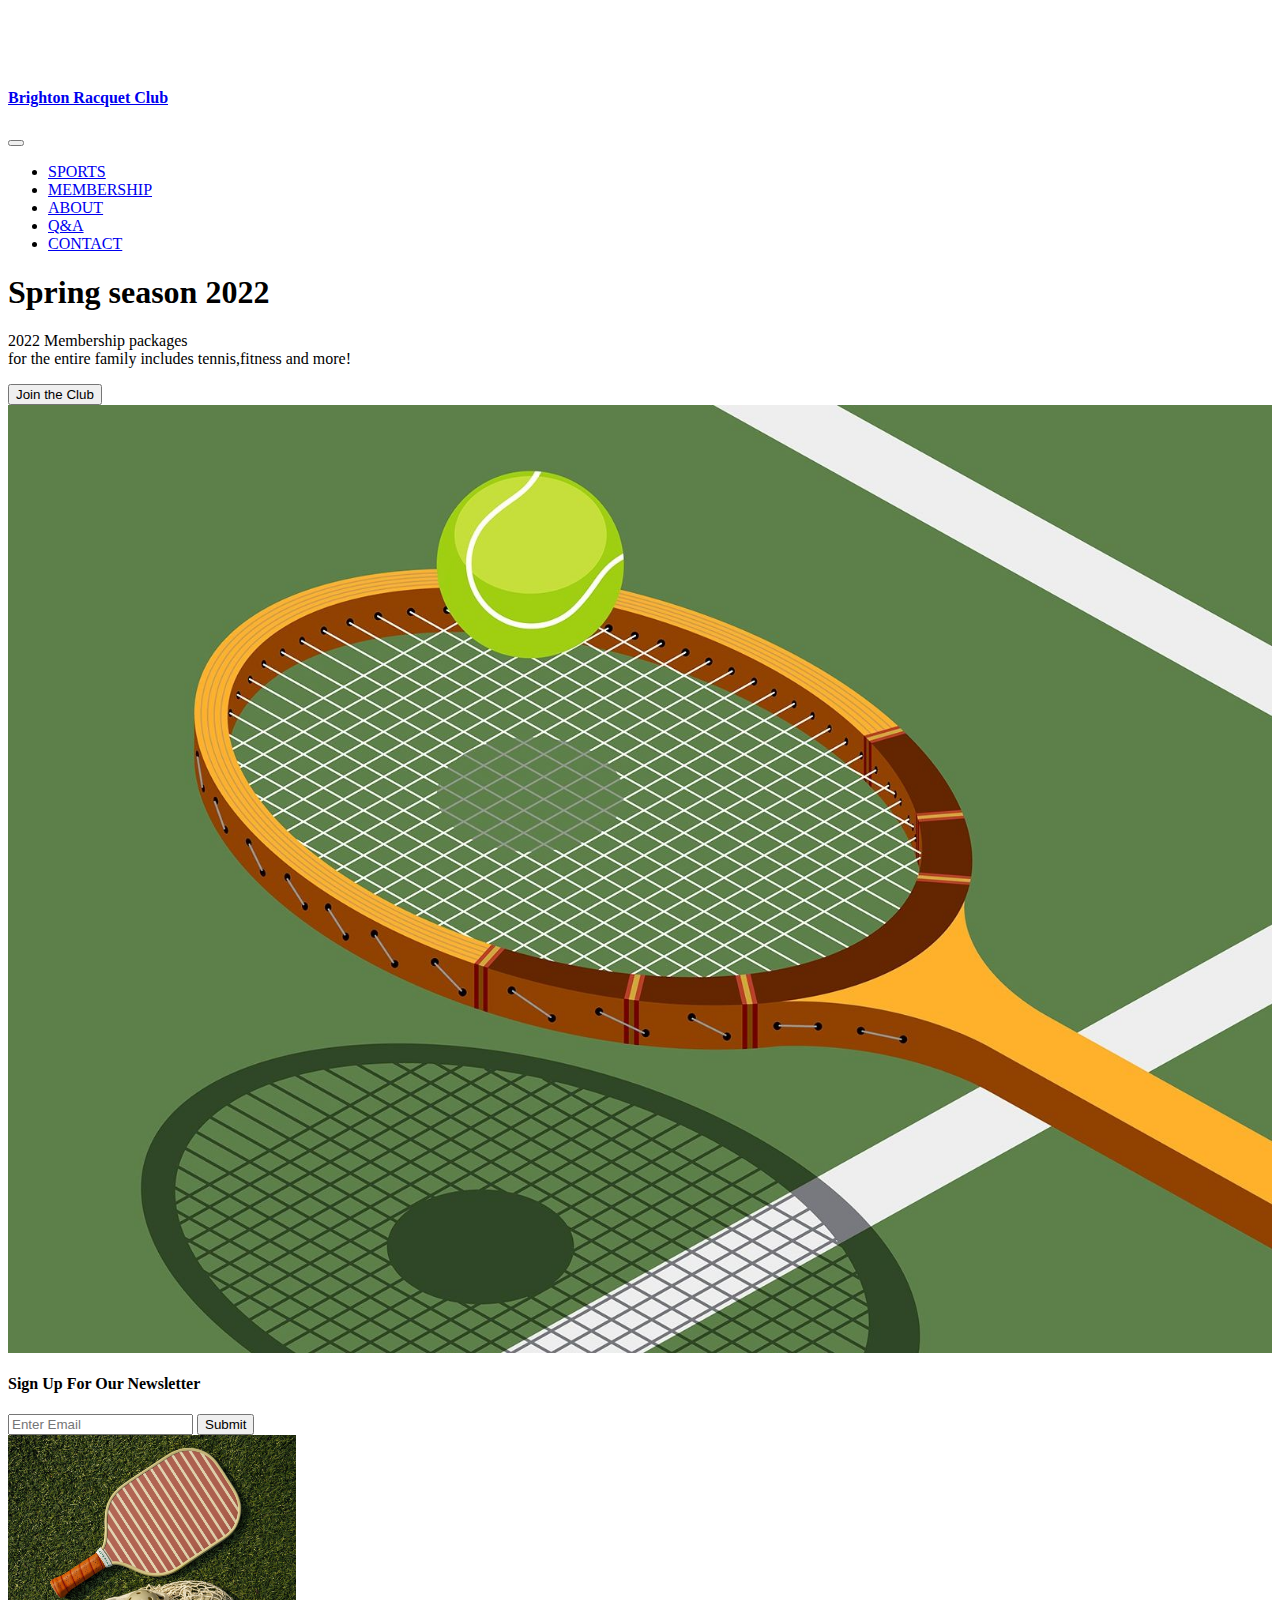
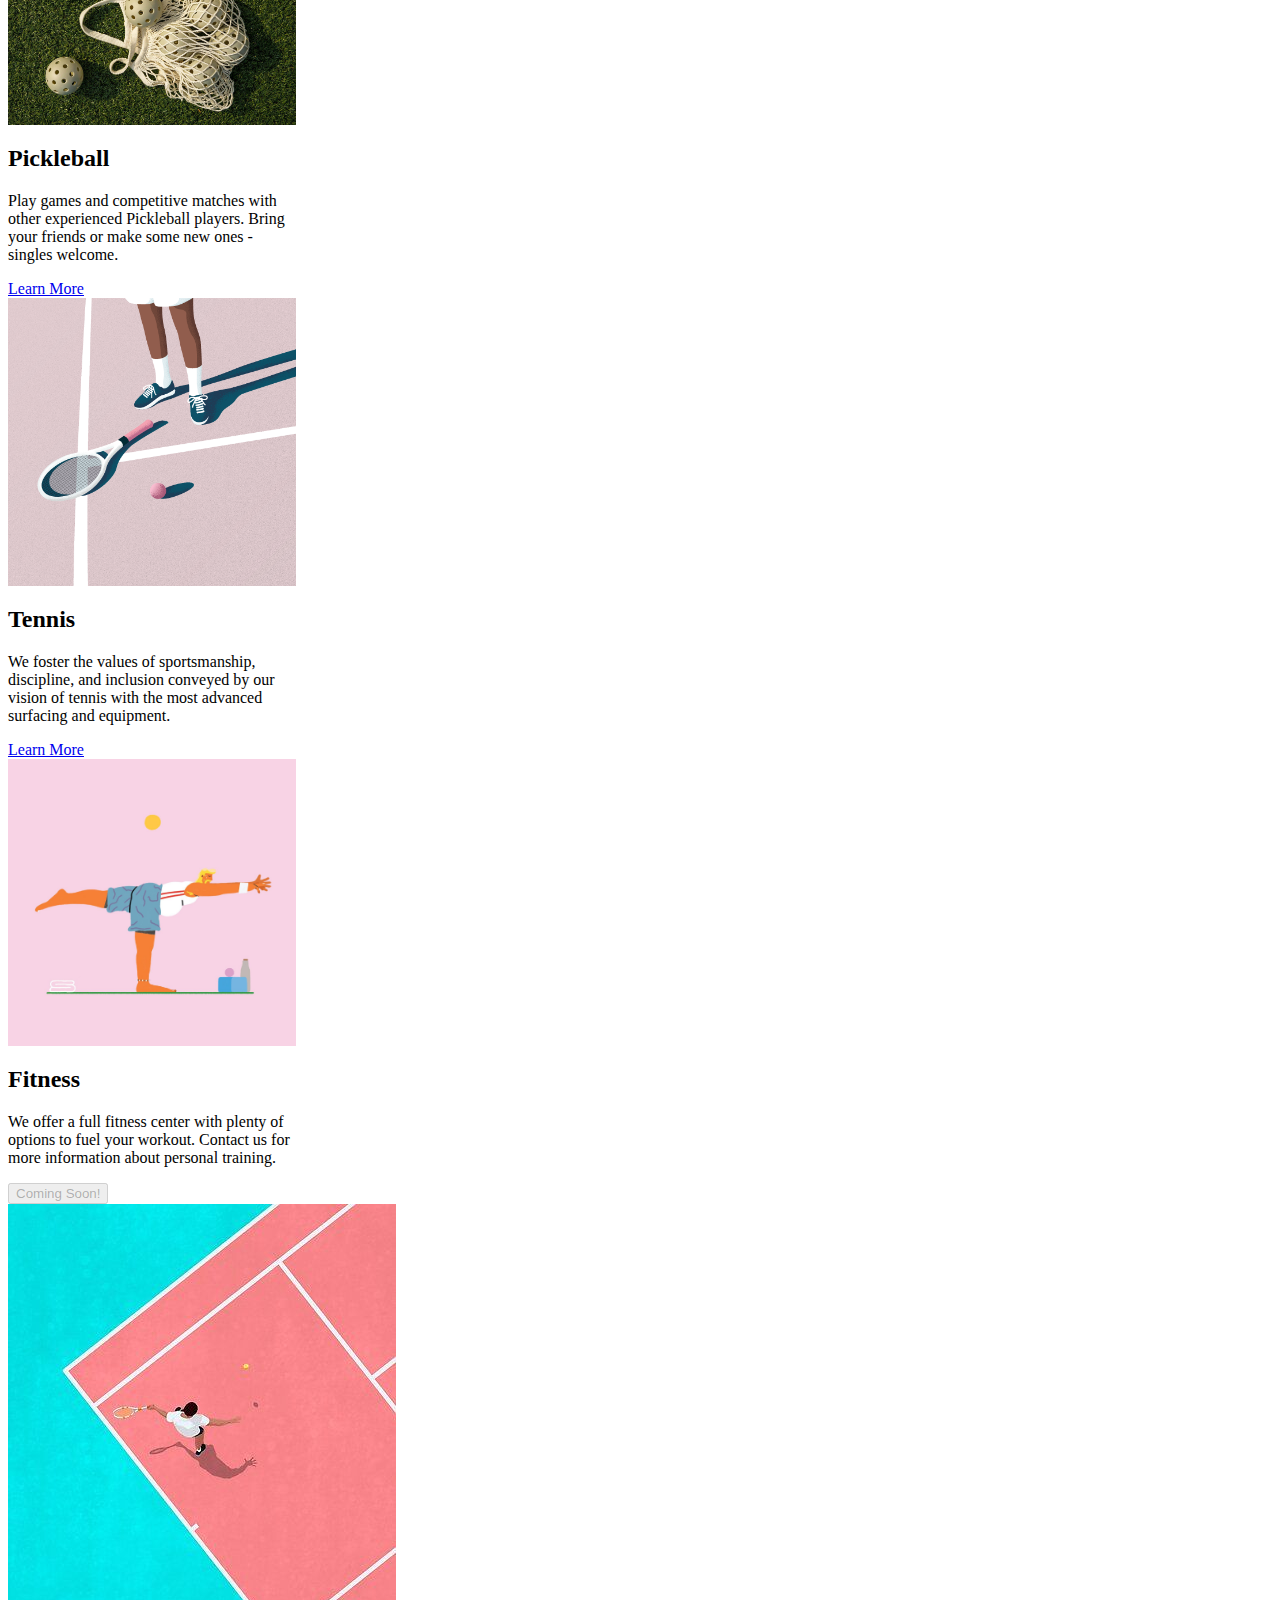
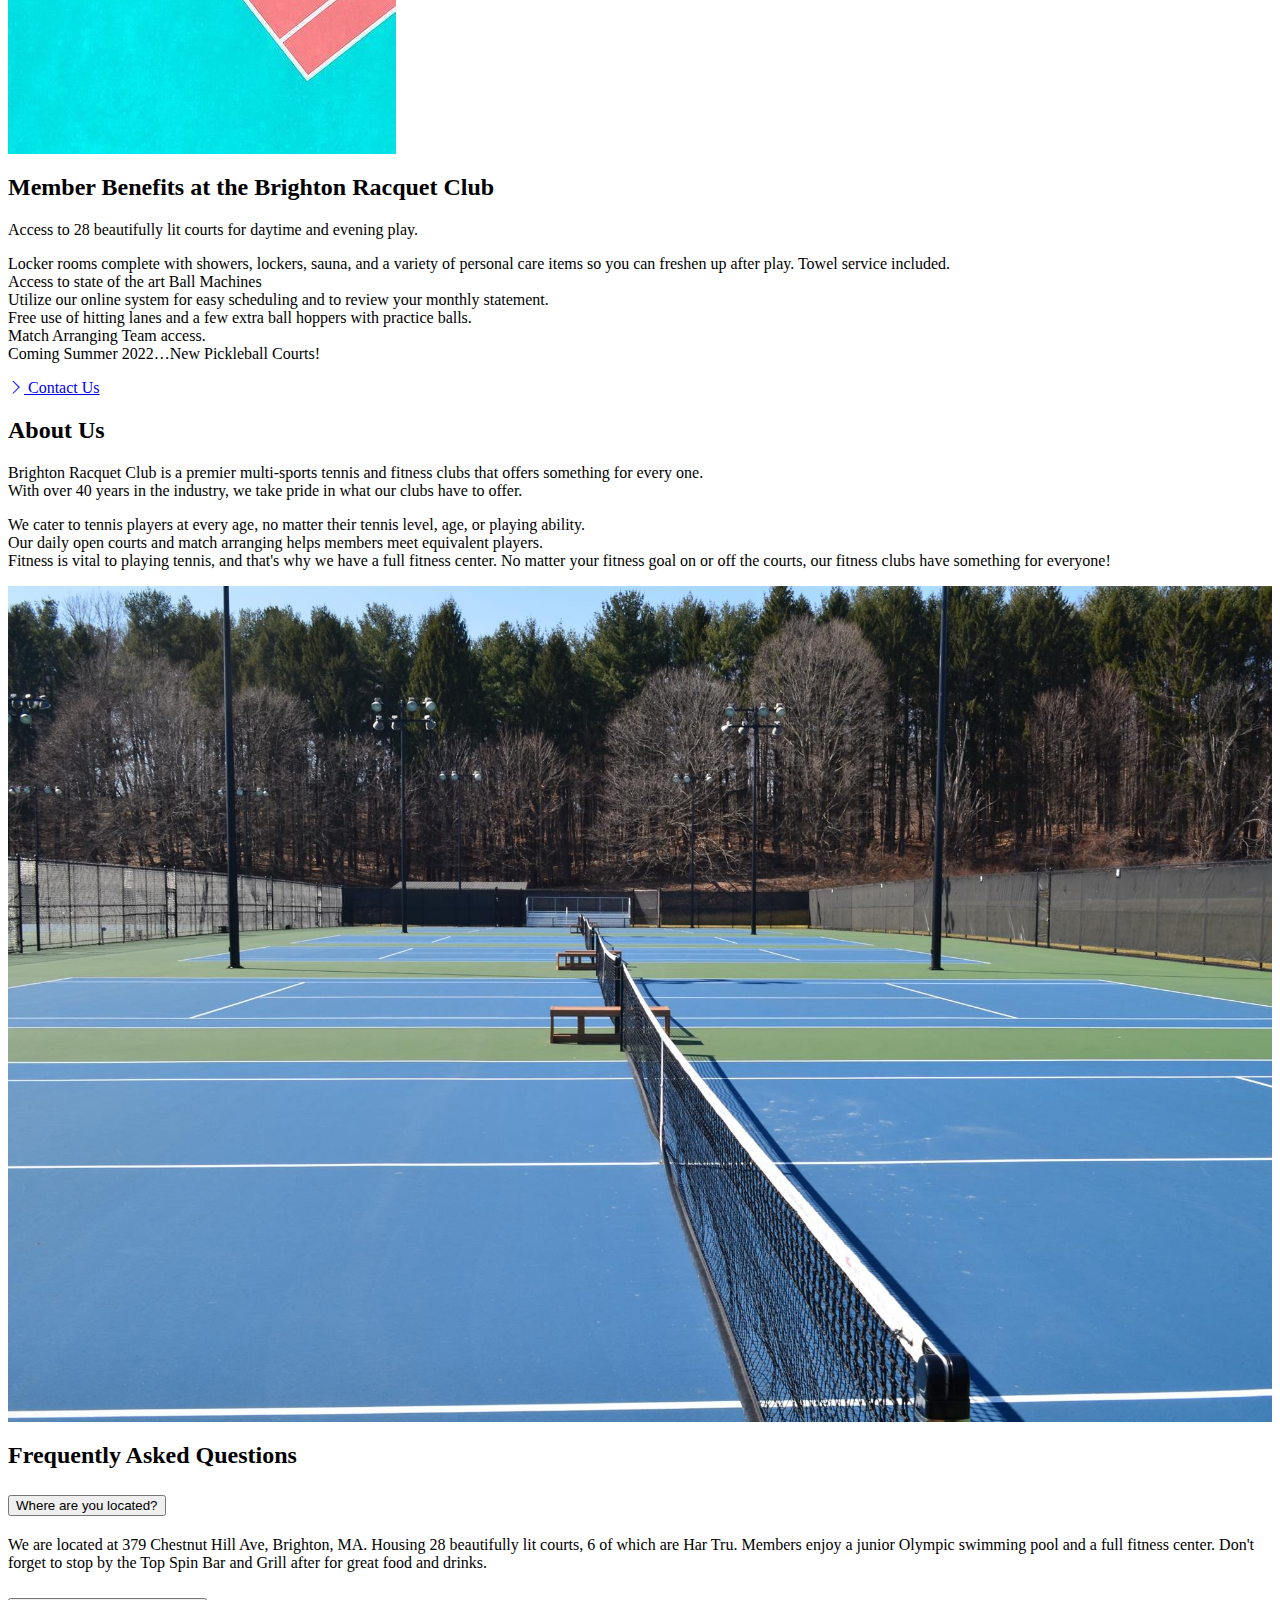
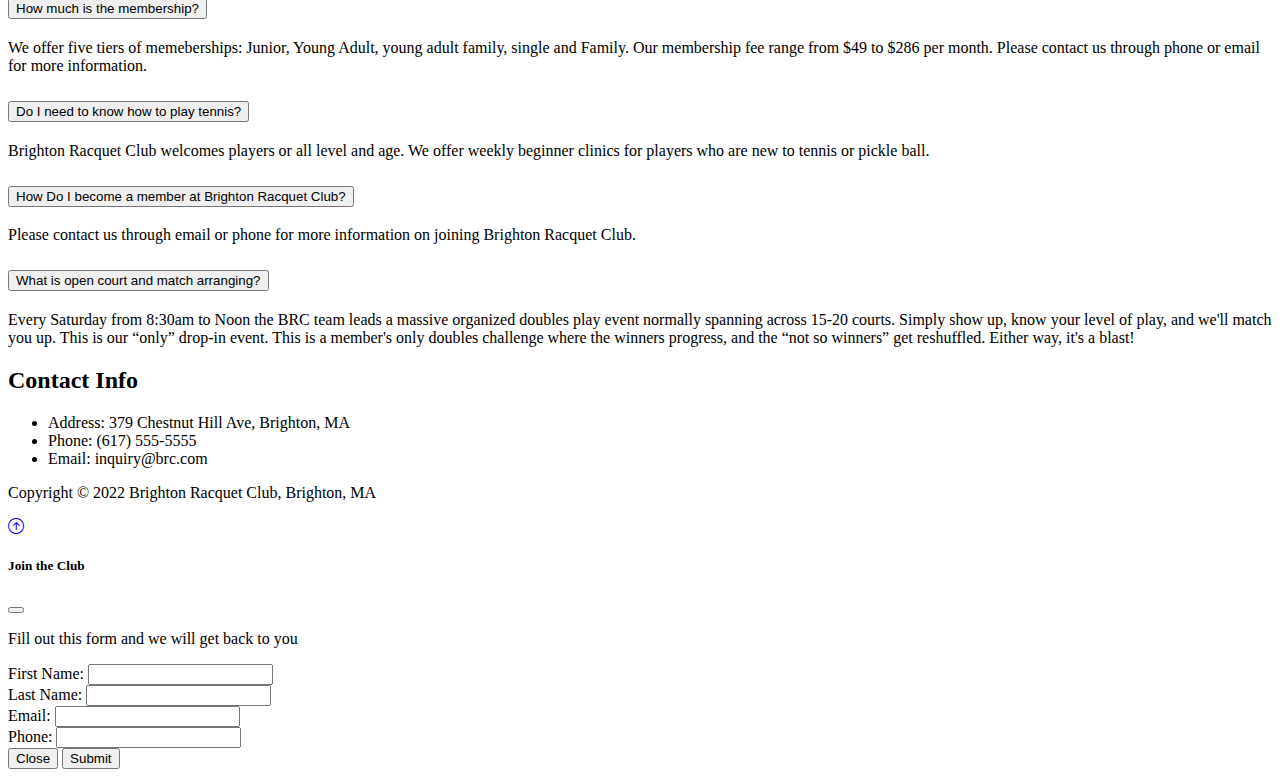
<file: Index.html>
<!DOCTYPE html>
<html lang="en">
<head>
  <meta charset="UTF-8">
  <meta http-equiv="X-UA-Compatible" content="IE=edge">
  <meta name="viewport" content="width=device-width, initial-scale=1.0">
  <link href="https://cdn.jsdelivr.net/npm/bootstrap@5.1.3/dist/css/bootstrap.min.css" rel="stylesheet" integrity="sha384-1BmE4kWBq78iYhFldvKuhfTAU6auU8tT94WrHftjDbrCEXSU1oBoqyl2QvZ6jIW3" crossorigin="anonymous"
  />
  <link rel="stylesheet" href="https://cdn.jsdelivr.net/npm/bootstrap-icons@1.3.0/font/bootstrap-icons.css"
  />
  <link href='https://api.mapbox.com/mapbox-gl-js/v2.8.2/mapbox-gl.css' rel='stylesheet' />
  <link rel="stylesheet" href="style_01.css">
  <title> Brighton Racquet Club.</title>
</head>
<body>
  <!--Navbar-->
 <nav class="navbar navbar-expand-lg bg-light navbar-light py-4 fixed-top">
  <div class="container">
    <a href="#" class="navbar-brand"><h4>Brighton Racquet Club</h4></a>

    <button
      class="navbar-toggler"
      type="button"
      data-bs-toggle="collapse"
      data-bs-target="#navmenu"
    >
      <span class="navbar-toggler-icon"></span>
    </button>

    <div class="collapse navbar-collapse" id="navmenu">
      <ul class="navbar-nav ms-auto">
        <li class="nav-item">
          <a href="#SPORTS" class="nav-link">SPORTS</a>
        </li>
        <li class="nav-item">
          <a href="#MEMBERSHIP" class="nav-link">MEMBERSHIP</a>
        </li>
        <li class="nav-item">
          <a href="#ABOUT" class="nav-link">ABOUT</a>
        </li> 
        <li class="nav-item">
          <a href="#Q&A" class="nav-link">Q&A</a>
         </li>
        <li class="nav-item">
          <a href="#CONTACT" class="nav-link">CONTACT</a>
        </li>
      </ul>
    </div>
  </div>
</nav> 
  <!--Showcase-->
  <section
      class="bg-success text-light p-3 pt-lg-4 text-center text-sm-start"
    >
      <div class="container">
        <div class="d-sm-flex align-items-center justify-content-between">
          <div>
            <h1>Spring season <span class="text-warning"> 2022 </span></h1>
            <p class="lead my-4">
              2022 Membership packages 
              <br>for the entire family includes tennis,fitness and more!
            </p>
            <button
              class="btn btn-warning btn-lg"
              data-bs-toggle="modal"
              data-bs-target="#enroll"
            >
              Join the Club
            </button>
          </div>
          <img
            class="img-fluid w-50 d-none d-sm-block"
            src="photo/tennis.jpeg"
            alt=""
          />
        </div>
      </div>
    </section>
     <!-- Newsletter -->
    <section class="bg-dark text-light p-5">
      <div class="container">
        <div class="d-md-flex justify-content-between align-items-center">
          <h4 class="mb-3 mb-md-0">Sign Up For Our Newsletter</h4>

          <div class="input-group news-input">
            <input type="text" class="form-control" placeholder="Enter Email" />
            <button class="btn btn-warning btn-md" type="button">Submit</button>
          </div>
        </div>
      </div>
    </section>

<!-- Boxes -->
<section id="SPORTS" class="p-5">
  <div class="container">
    <div class="row text-center g-4">
      <div class="col-md">
        <div class="card" style="width: 18rem;">
          <img src="photo/Court Bag.jpeg" class="card-img-top" alt="...">
          <div class="card-body">
            <h2>Pickleball</h2>
            <p class="card-text">Play games and competitive matches with other experienced Pickleball players. Bring your friends or make some new ones - singles welcome.</p>
            <a href="Pickleball01.html" class="btn btn-warning">Learn More</a>
          </div>
        </div>
      </div>
      <div class="col-md">
        <div class="card" style="width: 18rem;">
          <img src="photo/Tenniscard.png" class="card-img-top" alt="...">
          <div class="card-body">
            <h2>Tennis</h2>
            <p class="card-text">We foster the values of sportsmanship, discipline, and inclusion conveyed by our vision of tennis with the most advanced surfacing and equipment.</p>
            <a href="tennis01.html" class="btn btn-success">Learn More</a>
          </div>
        </div>
      </div>
      <div class="col-md">
        <div class="card" style="width: 18rem;">
          <img src="photo/Fitness.jpeg" class="card-img-top" alt="...">
          <div class="card-body">
            <h2>Fitness</h2>
            <p class="card-text">We offer a full fitness center with plenty of options to fuel your workout. Contact us for more information about personal training.</p>
            <button type="button" class="btn btn-secondary" disabled> Coming Soon!</button>
          </div>
        </div>
      </div>
    </div>
  </div>
</section>
    <!-- Membership -->
    <section id="MEMBERSHIP" class="p-5">
      <div class="container">
        <div class="row align-items-center justify-content-between">
          <div class="col-md">
            <img src="photo/tennis2.jpeg" class="img-fluid" alt="" />
          </div>
          <div class="col-md p-5">
            <h2>Member Benefits at the Brighton Racquet Club</h2>
            <p class="lead">
              Access to 28 beautifully lit courts for daytime and evening play.
            </p>
            <p>
              Locker rooms complete with showers, lockers, sauna, and a variety of personal care items so you can freshen up after play. Towel service included.
              <br> Access to state of the art Ball Machines
              <br> Utilize our online system for easy scheduling and to review your monthly statement.
              <br>Free use of hitting lanes and a few extra ball hoppers with practice balls.
              <br>Match Arranging Team access.
              <br>Coming Summer 2022…New Pickleball Courts!
            </p>
            <a href="contactus01.html" class="btn btn-warning mt-3">
              <i class="bi bi-chevron-right"></i> Contact Us
            </a>
          </div>
        </div>
      </div>
    </section>
    <!-- About Us -->
    <section id="ABOUT" class="p-5 bg-success text-light">
      <div class="container">
        <div class="row align-items-center justify-content-between">
          <div class="col-md p-5">
            <h2>About Us</h2>
            <p class="lead">
              Brighton Racquet Club is a premier multi-sports tennis and fitness clubs that offers something for every one.
              <br> With over 40 years in the industry, we take pride in what our clubs have to offer. 
            </p>
            <p>
              We cater to tennis players at every age, no matter their tennis level, age, or playing ability.             
              <br>Our daily open courts and match arranging helps members meet equivalent players.
              <br>Fitness is vital to playing tennis, and that's why we have a full fitness center. No matter your fitness goal on or off the courts, our fitness clubs have something for everyone! 
            </p>
          </div>
          <div class="col-md">
            <img src="photo/Tennisclub.jpeg" class="img-fluid" alt="" />
          </div>
        </div>
      </div>
    </section>

    <!-- Question Accordion -->
    <section id="Q&A" class="p-5">
      <div class="container">
        <h2 class="text-center mb-5">Frequently Asked Questions</h2>
        <div class="accordion accordion-flush">
          <!-- Item 1 -->
          <div class="accordion-item">
            <h2 class="accordion-header">
              <button
                class="accordion-button collapsed"
                type="button"
                data-bs-toggle="collapse"
                data-bs-target="#question-one"
              >
                Where are you located?
              </button>
            </h2>
            <div
              id="question-one"
              class="accordion-collapse collapse"
              data-bs-parent="#questions"
            >
              <div class="accordion-body">
                We are located at 379 Chestnut Hill Ave, Brighton, MA. Housing 28 beautifully lit courts, 6 of which are Har Tru. Members enjoy a junior Olympic swimming pool and a full fitness center. Don't forget to stop by the Top Spin Bar and Grill after for great food and drinks.
              </div>
            </div>
          </div>
          <!-- Item 2 -->
          <div class="accordion-item">
            <h2 class="accordion-header">
              <button
                class="accordion-button collapsed"
                type="button"
                data-bs-toggle="collapse"
                data-bs-target="#question-two"
              >
                How much is the membership?
              </button>
            </h2>
            <div
              id="question-two"
              class="accordion-collapse collapse"
              data-bs-parent="#questions"
            >
              <div class="accordion-body">
                We offer five tiers of memeberships: Junior, Young Adult, young adult family, single and Family. Our membership fee range from $49 to $286 per month. 
                Please contact us through phone or email for more information.
              </div>
            </div>
          </div>
          <!-- Item 3 -->
          <div class="accordion-item">
            <h2 class="accordion-header">
              <button
                class="accordion-button collapsed"
                type="button"
                data-bs-toggle="collapse"
                data-bs-target="#question-three"
              >
                Do I need to know how to play tennis?
              </button>
            </h2>
            <div
              id="question-three"
              class="accordion-collapse collapse"
              data-bs-parent="#questions"
            >
              <div class="accordion-body">
                Brighton Racquet Club welcomes players or all level and age. We offer weekly beginner clinics for players who are new to tennis or pickle ball.
              </div>
            </div>
          </div>
          <!-- Item 4 -->
          <div class="accordion-item">
            <h2 class="accordion-header">
              <button
                class="accordion-button collapsed"
                type="button"
                data-bs-toggle="collapse"
                data-bs-target="#question-four"
              >
                How Do I become a member at Brighton Racquet Club?
              </button>
            </h2>
            <div
              id="question-four"
              class="accordion-collapse collapse"
              data-bs-parent="#questions"
            >
              <div class="accordion-body">
                Please contact us through email or phone for more information on joining Brighton Racquet Club.
              </div>
            </div>
          </div>
          <!-- Item 5 -->
          <div class="accordion-item">
            <h2 class="accordion-header">
              <button
                class="accordion-button collapsed"
                type="button"
                data-bs-toggle="collapse"
                data-bs-target="#question-five"
              >
                What is open court and match arranging?
              </button>
            </h2>
            <div
              id="question-five"
              class="accordion-collapse collapse"
              data-bs-parent="#questions"
            >
              <div class="accordion-body">
                Every Saturday from 8:30am to Noon the BRC team leads a massive organized doubles play event normally spanning across 15-20 courts. Simply show up, know your level of play, and we'll match you up. This is our “only” drop-in event. This is a member's only doubles challenge where the winners progress, and the “not so winners” get reshuffled. Either way, it's a blast!
              </div>
            </div>
          </div>
        </div>
      </div>
    </section>

    <!-- Contact & Map -->
    <section id="CONTACT" class="p-5">
      <div class="container">
        <div class="row g-4">
          <div class="col-md">
            <h2 class="text-center mb-4">Contact Info</h2>
            <ul class="list-group list-group-flush lead">
              <li class="list-group-item">
                <span class="fw-bold">Address:</span> 379 Chestnut Hill Ave, Brighton, MA
              </li>
              <li class="list-group-item">
                <span class="fw-bold">Phone:</span> (617) 555-5555
              </li>
              <li class="list-group-item">
                <span class="fw-bold">Email:</span> inquiry@brc.com
              </li>

            </ul>
          </div>
          <div class="col-md">
            <div id="map"></div>
          </div>
        </div>
      </div>
    </section>

    <!-- Footer -->
    <footer class="p-5 bg-dark text-white text-center position-relative">
      <div class="container">
        <p class="lead">Copyright &copy; 2022 Brighton Racquet Club, Brighton, MA</p>

        <a href="#" class="position-absolute bottom-0 end-0 p-5">
          <i class="bi bi-arrow-up-circle h1"></i>
        </a>
      </div>
    </footer>

    <!-- Modal -->
    <div
      class="modal fade"
      id="enroll"
      tabindex="-1"
      aria-labelledby="Club"
      aria-hidden="true"
    >
      <div class="modal-dialog">
        <div class="modal-content">
          <div class="modal-header">
            <h5 class="modal-title" id="Club">Join the Club</h5>
            <button
              type="button"
              class="btn-close"
              data-bs-dismiss="modal"
              aria-label="Close"
            ></button>
          </div>
          <div class="modal-body">
            <p class="lead">Fill out this form and we will get back to you</p>
            <form>
              <div class="mb-3">
                <label for="first-name" class="col-form-label">
                  First Name:
                </label>
                <input type="text" class="form-control" id="first-name" />
              </div>
              <div class="mb-3">
                <label for="last-name" class="col-form-label">Last Name:</label>
                <input type="text" class="form-control" id="last-name" />
              </div>
              <div class="mb-3">
                <label for="email" class="col-form-label">Email:</label>
                <input type="email" class="form-control" id="email" />
              </div>
              <div class="mb-3">
                <label for="phone" class="col-form-label">Phone:</label>
                <input type="tel" class="form-control" id="phone" />
              </div>
            </form>
          </div>
          <div class="modal-footer">
            <button
              type="button"
              class="btn btn-secondary"
              data-bs-dismiss="modal"
            >
              Close
            </button>
            <button type="button" class="btn btn-warning">Submit</button>
          </div>
        </div>
      </div>
    </div>




 <script src="https://cdn.jsdelivr.net/npm/bootstrap@5.1.3/dist/js/bootstrap.bundle.min.js" 
 integrity="sha384-ka7Sk0Gln4gmtz2MlQnikT1wXgYsOg+OMhuP+IlRH9sENBO0LRn5q+8nbTov4+1p" 
 crossorigin="anonymous"></script>
 <script src='https://api.mapbox.com/mapbox-gl-js/v2.8.2/mapbox-gl.js'></script>

 <script>
  mapboxgl.accessToken = 'pk.eyJ1IjoieGwyODMyIiwiYSI6ImNsZWFvcnhybTExNXgzcHBrNjhkYXVtb3cifQ.ezmM_acswO21t2jY3GqtrA';
const map = new mapboxgl.Map({
container: 'map', // container ID
style: 'mapbox://styles/mapbox/streets-v11', // style URL
center: [-71.060982, 42.35725], // starting position [lng, lat]
zoom: 18 // starting zoom
});
 </script>
</body>
</html>
</file>
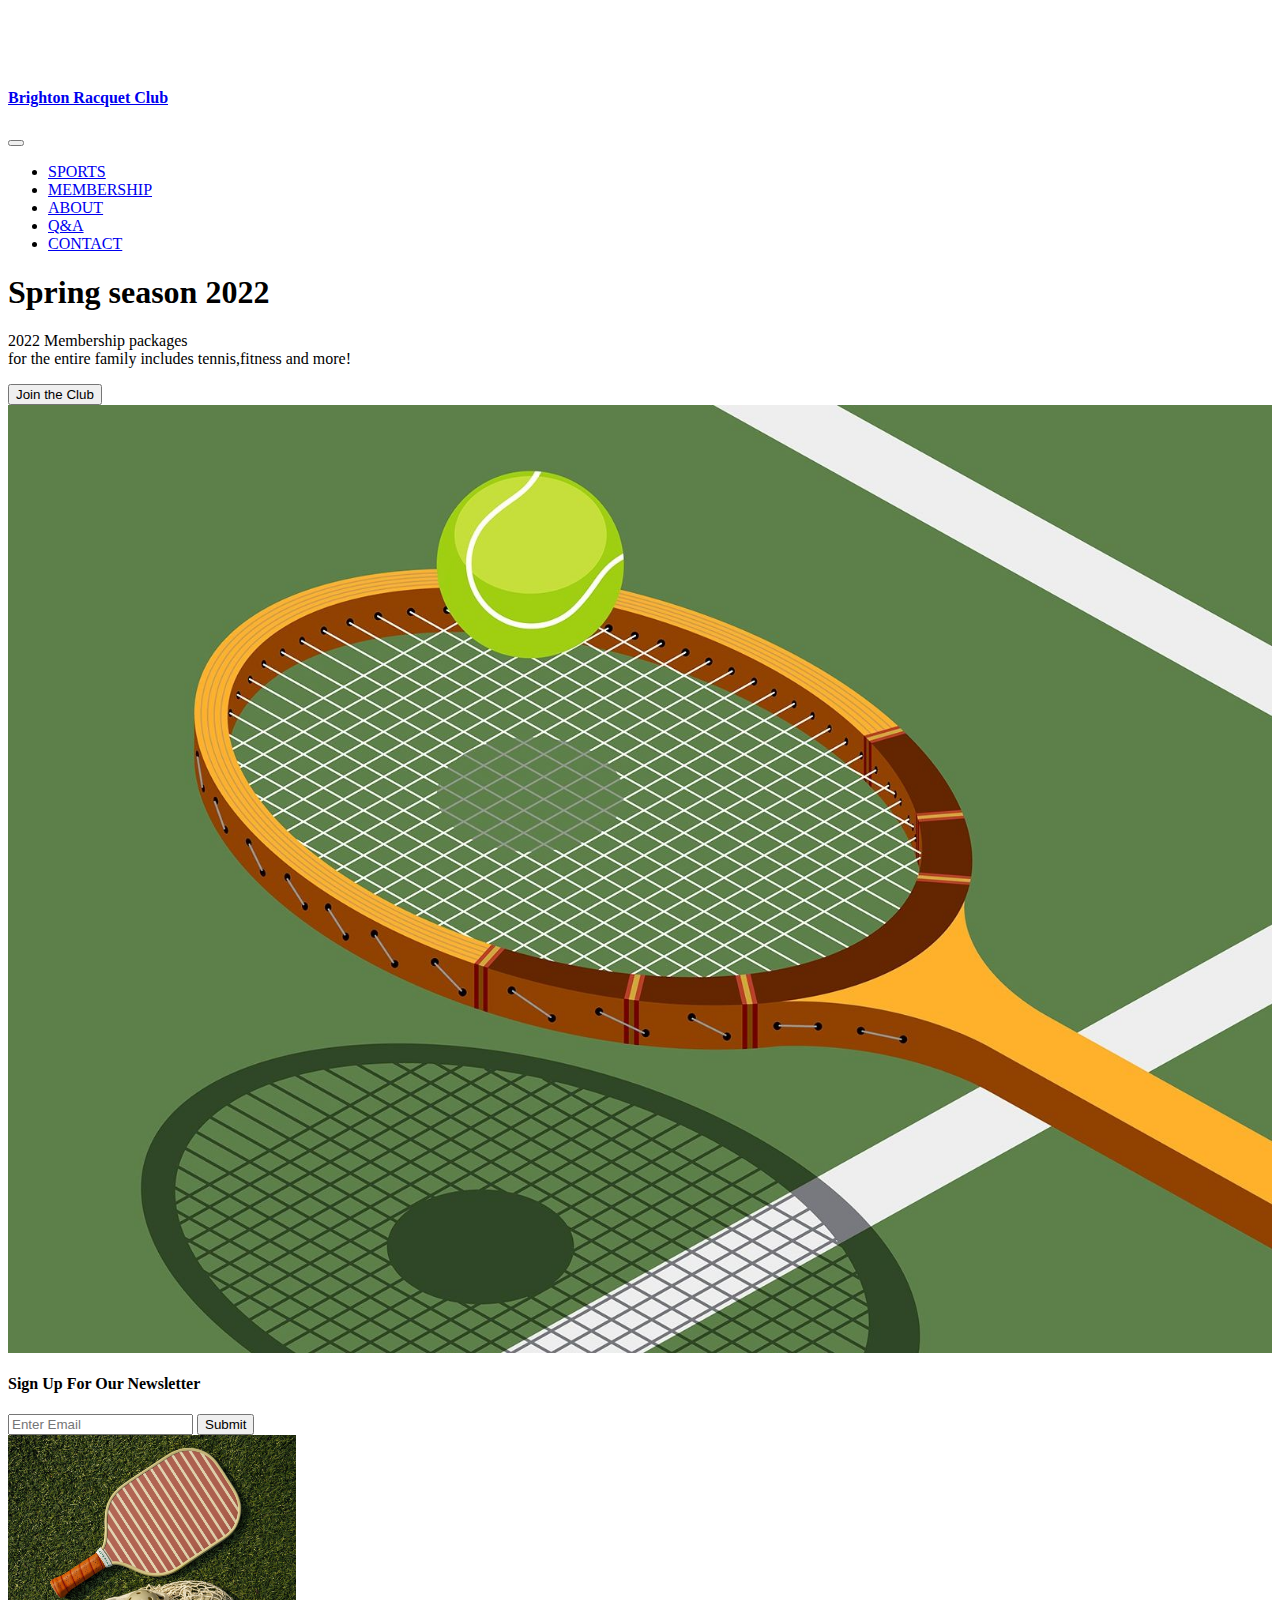
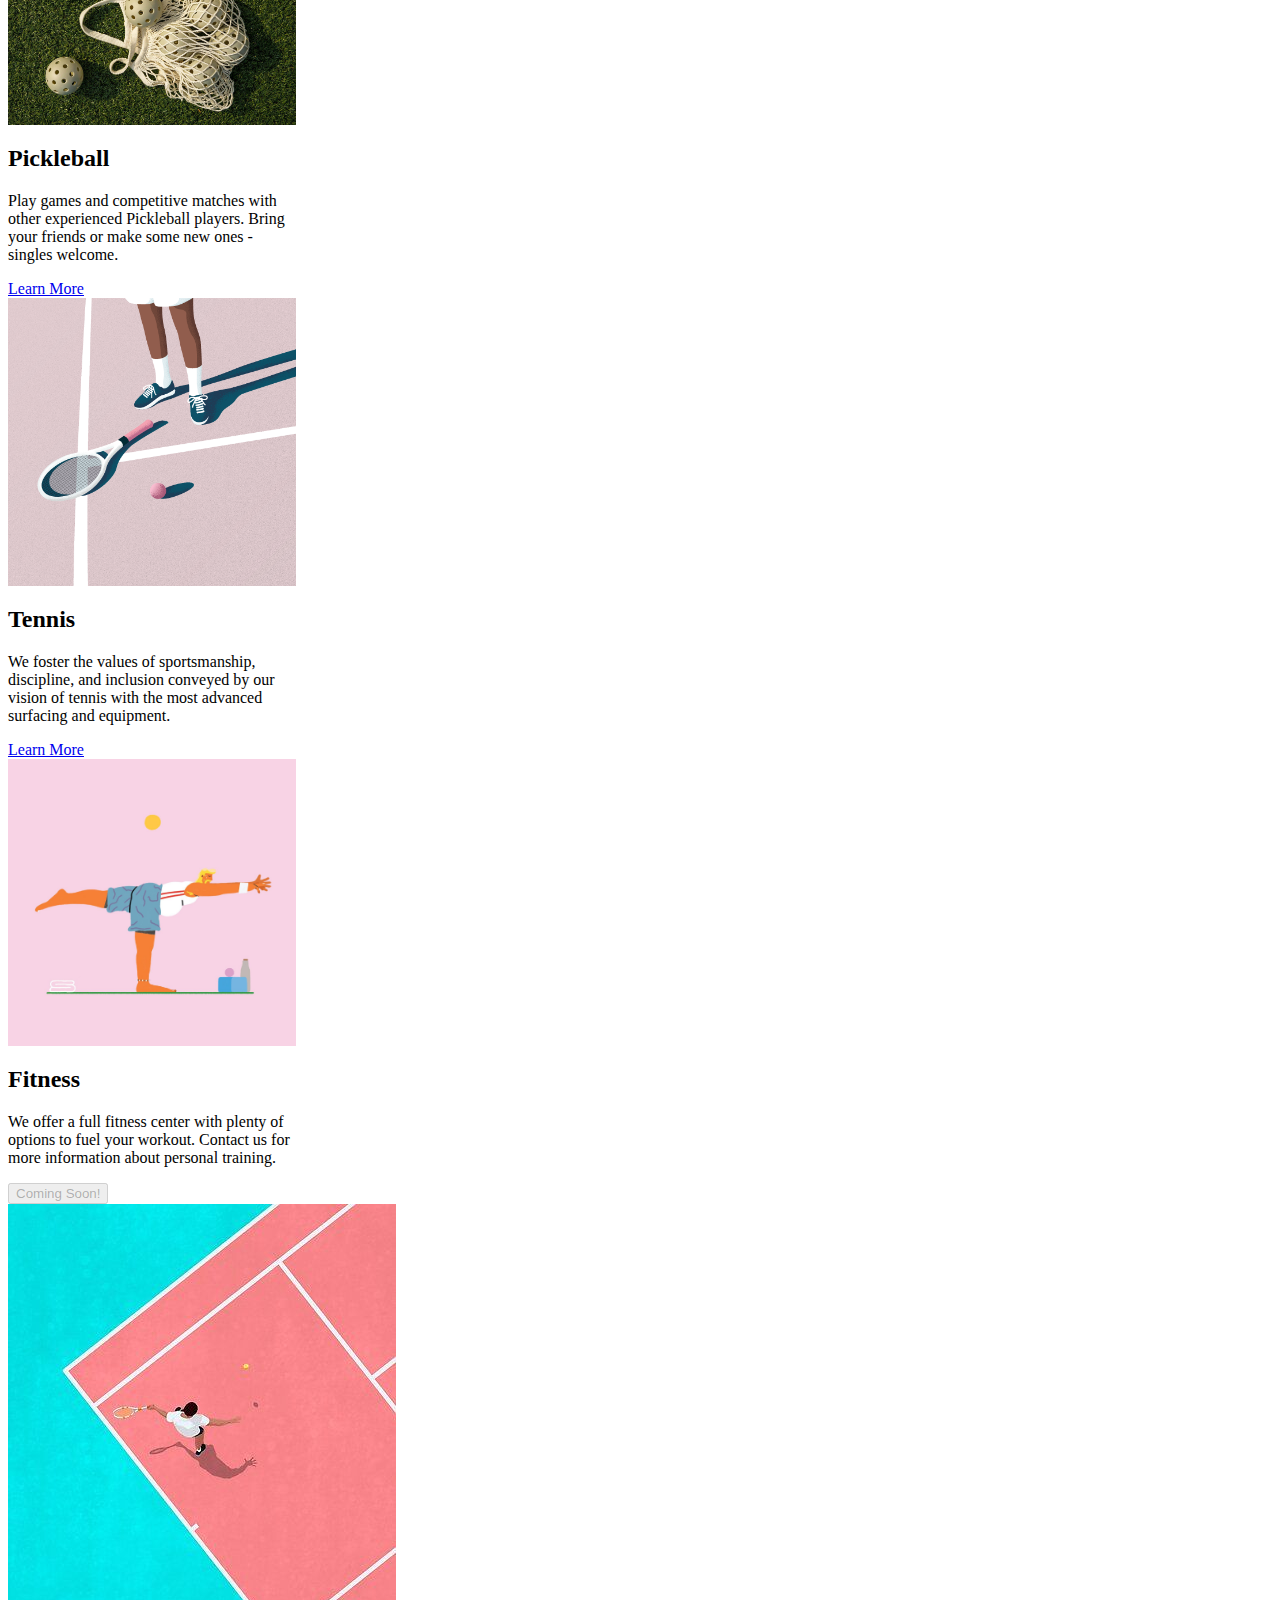
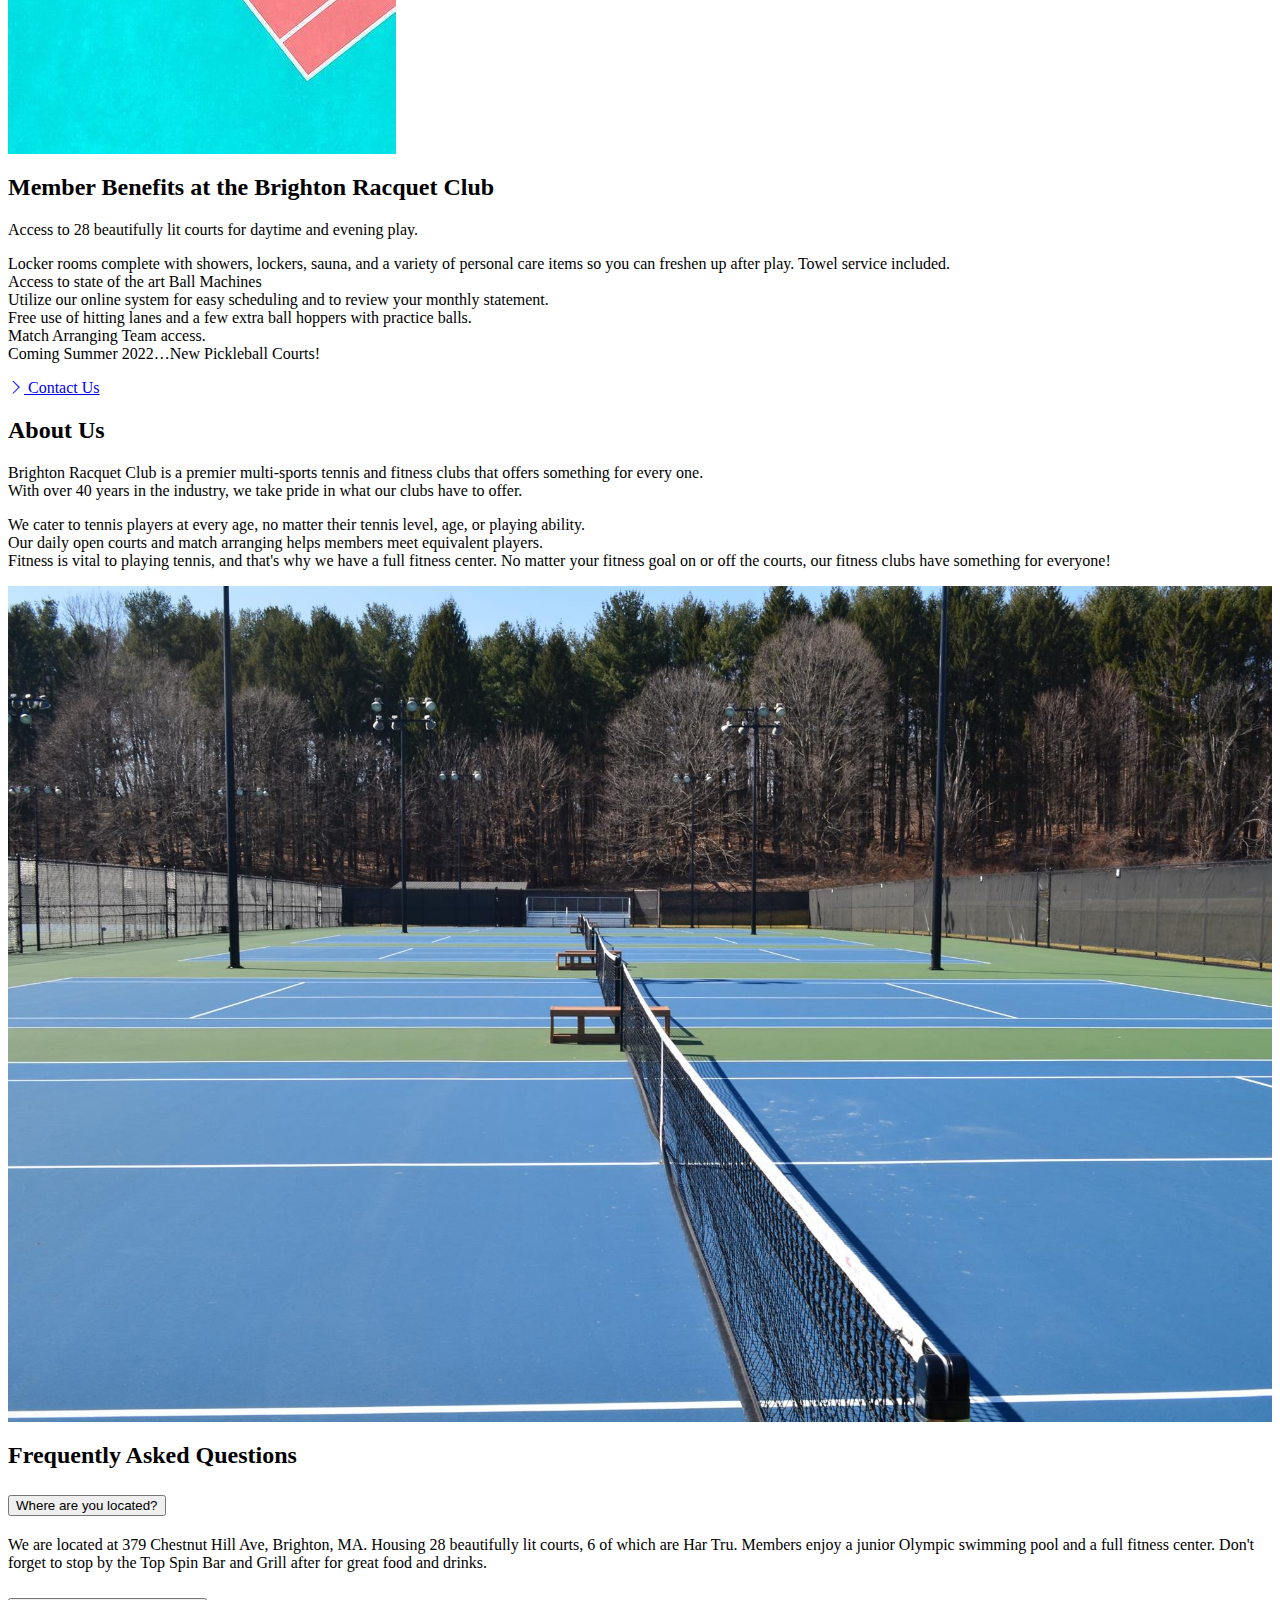
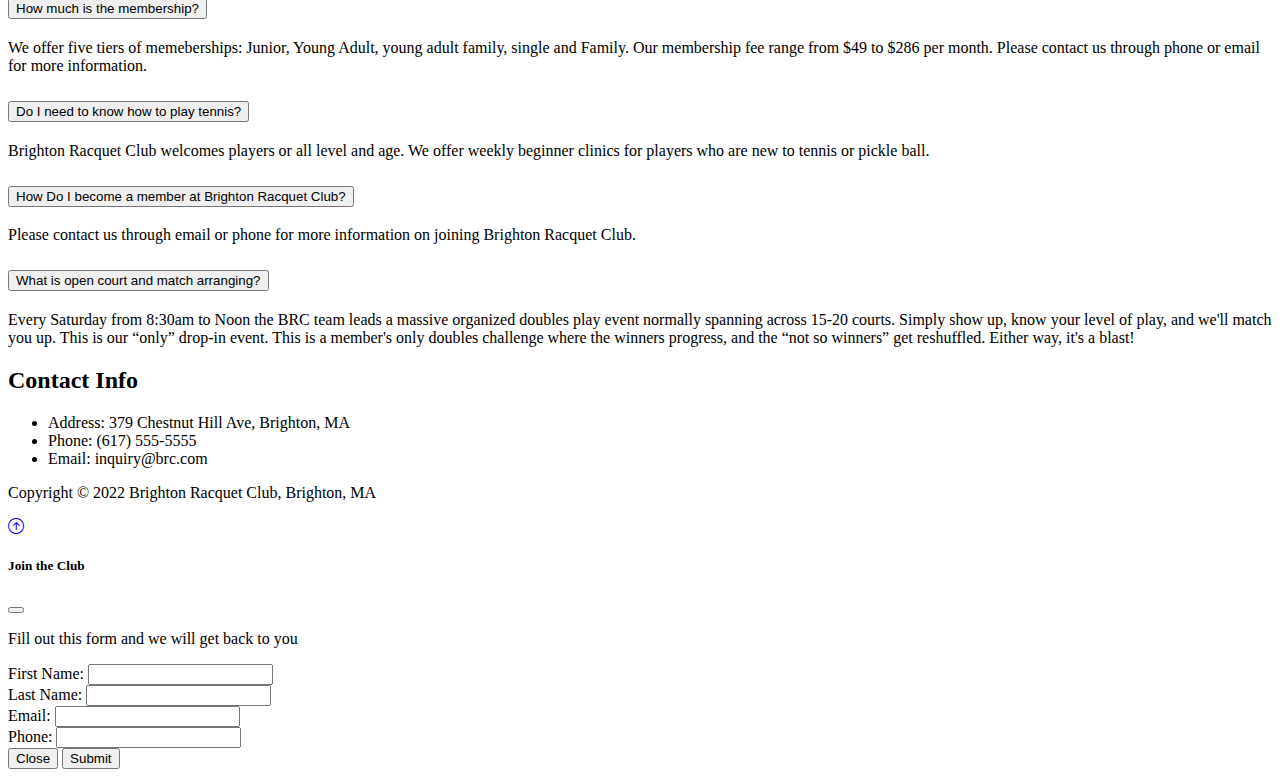
<file: index.html>
<!DOCTYPE html>
<html lang="en">
<head>
  <meta charset="UTF-8">
  <meta http-equiv="X-UA-Compatible" content="IE=edge">
  <meta name="viewport" content="width=device-width, initial-scale=1.0">
  <link href="https://cdn.jsdelivr.net/npm/bootstrap@5.1.3/dist/css/bootstrap.min.css" rel="stylesheet" integrity="sha384-1BmE4kWBq78iYhFldvKuhfTAU6auU8tT94WrHftjDbrCEXSU1oBoqyl2QvZ6jIW3" crossorigin="anonymous"
  />
  <link rel="stylesheet" href="https://cdn.jsdelivr.net/npm/bootstrap-icons@1.3.0/font/bootstrap-icons.css"
  />
  <link href='https://api.mapbox.com/mapbox-gl-js/v2.8.2/mapbox-gl.css' rel='stylesheet' />
  <link rel="stylesheet" href="style_01.css">
  <title> Brighton Racquet Club.</title>
</head>
<body>
  <!--Navbar!!!-->
 <nav class="navbar navbar-expand-lg bg-light navbar-light py-4 fixed-top">
  <div class="container">
    <a href="#" class="navbar-brand"><h4>Brighton Racquet Club</h4></a>

    <button
      class="navbar-toggler"
      type="button"
      data-bs-toggle="collapse"
      data-bs-target="#navmenu"
    >
      <span class="navbar-toggler-icon"></span>
    </button>

    <div class="collapse navbar-collapse" id="navmenu">
      <ul class="navbar-nav ms-auto">
        <li class="nav-item">
          <a href="#SPORTS" class="nav-link">SPORTS</a>
        </li>
        <li class="nav-item">
          <a href="#MEMBERSHIP" class="nav-link">MEMBERSHIP</a>
        </li>
        <li class="nav-item">
          <a href="#ABOUT" class="nav-link">ABOUT</a>
        </li> 
        <li class="nav-item">
          <a href="#Q&A" class="nav-link">Q&A</a>
         </li>
        <li class="nav-item">
          <a href="#CONTACT" class="nav-link">CONTACT</a>
        </li>
      </ul>
    </div>
  </div>
</nav> 
  <!--Showcase-->
  <section
      class="bg-success text-light p-0 pt-md-4 text-center text-sm-start"
    >
      <div class="container">
        <div class="d-sm-flex align-items-center justify-content-between">
          <div>
            <h1>Spring season <span class="text-warning"> 2022 </span></h1>
            <p class="lead my-4">
              2022 Membership packages 
              <br>for the entire family includes tennis,fitness and more!
            </p>
            <button
              class="btn btn-warning btn-lg"
              data-bs-toggle="modal"
              data-bs-target="#enroll"
            >
              Join the Club
            </button>
          </div>
          <img
            class="img-fluid w-50 d-none d-sm-block"
            src="photo/tennis.jpeg"
            alt=""
          />
        </div>
      </div>
    </section>
     <!-- Newsletter -->
    <section class="bg-dark text-light p-5">
      <div class="container">
        <div class="d-md-flex justify-content-between align-items-center">
          <h4 class="mb-3 mb-md-0">Sign Up For Our Newsletter</h4>

          <div class="input-group news-input">
            <input type="text" class="form-control" placeholder="Enter Email" />
            <button class="btn btn-warning btn-md" type="button">Submit</button>
          </div>
        </div>
      </div>
    </section>

<!-- Boxes -->
<section id="SPORTS" class="p-5">
  <div class="container">
    <div class="row text-center g-4">
      <div class="col-md">
        <div class="card" style="width: 18rem;">
          <img src="photo/Court Bag.jpeg" class="card-img-top" alt="...">
          <div class="card-body">
            <h2>Pickleball</h2>
            <p class="card-text">Play games and competitive matches with other experienced Pickleball players. Bring your friends or make some new ones - singles welcome.</p>
            <a href="Pickleball01.html" class="btn btn-warning">Learn More</a>
          </div>
        </div>
      </div>
      <div class="col-md">
        <div class="card" style="width: 18rem;">
          <img src="photo/Tenniscard.png" class="card-img-top" alt="...">
          <div class="card-body">
            <h2>Tennis</h2>
            <p class="card-text">We foster the values of sportsmanship, discipline, and inclusion conveyed by our vision of tennis with the most advanced surfacing and equipment.</p>
            <a href="Tennis01.html" class="btn btn-success">Learn More</a>
          </div>
        </div>
      </div>
      <div class="col-md">
        <div class="card" style="width: 18rem;">
          <img src="photo/Fitness.jpeg" class="card-img-top" alt="...">
          <div class="card-body">
            <h2>Fitness</h2>
            <p class="card-text">We offer a full fitness center with plenty of options to fuel your workout. Contact us for more information about personal training.</p>
            <button type="button" class="btn btn-secondary" disabled> Coming Soon!</button>
          </div>
        </div>
      </div>
    </div>
  </div>
</section>
    <!-- Membership -->
    <section id="MEMBERSHIP" class="p-5">
      <div class="container">
        <div class="row align-items-center justify-content-between">
          <div class="col-md">
            <img src="photo/tennis2.jpeg" class="img-fluid" alt="" />
          </div>
          <div class="col-md p-5">
            <h2>Member Benefits at the Brighton Racquet Club</h2>
            <p class="lead">
              Access to 28 beautifully lit courts for daytime and evening play.
            </p>
            <p>
              Locker rooms complete with showers, lockers, sauna, and a variety of personal care items so you can freshen up after play. Towel service included.
              <br> Access to state of the art Ball Machines
              <br> Utilize our online system for easy scheduling and to review your monthly statement.
              <br>Free use of hitting lanes and a few extra ball hoppers with practice balls.
              <br>Match Arranging Team access.
              <br>Coming Summer 2022…New Pickleball Courts!
            </p>
            <a href="contactus01.html" class="btn btn-warning mt-3">
              <i class="bi bi-chevron-right"></i> Contact Us
            </a>
          </div>
        </div>
      </div>
    </section>
    <!-- About Us -->
    <section id="ABOUT" class="p-5 bg-success text-light">
      <div class="container">
        <div class="row align-items-center justify-content-between">
          <div class="col-md p-5">
            <h2>About Us</h2>
            <p class="lead">
              Brighton Racquet Club is a premier multi-sports tennis and fitness clubs that offers something for every one.
              <br> With over 40 years in the industry, we take pride in what our clubs have to offer. 
            </p>
            <p>
              We cater to tennis players at every age, no matter their tennis level, age, or playing ability.             
              <br>Our daily open courts and match arranging helps members meet equivalent players.
              <br>Fitness is vital to playing tennis, and that's why we have a full fitness center. No matter your fitness goal on or off the courts, our fitness clubs have something for everyone! 
            </p>
          </div>
          <div class="col-md">
            <img src="photo/Tennisclub.jpeg" class="img-fluid" alt="" />
          </div>
        </div>
      </div>
    </section>

    <!-- Question Accordion -->
    <section id="Q&A" class="p-5">
      <div class="container">
        <h2 class="text-center mb-5">Frequently Asked Questions</h2>
        <div class="accordion accordion-flush">
          <!-- Item 1 -->
          <div class="accordion-item">
            <h2 class="accordion-header">
              <button
                class="accordion-button collapsed"
                type="button"
                data-bs-toggle="collapse"
                data-bs-target="#question-one"
              >
                Where are you located?
              </button>
            </h2>
            <div
              id="question-one"
              class="accordion-collapse collapse"
              data-bs-parent="#questions"
            >
              <div class="accordion-body">
                We are located at 379 Chestnut Hill Ave, Brighton, MA. Housing 28 beautifully lit courts, 6 of which are Har Tru. Members enjoy a junior Olympic swimming pool and a full fitness center. Don't forget to stop by the Top Spin Bar and Grill after for great food and drinks.
              </div>
            </div>
          </div>
          <!-- Item 2 -->
          <div class="accordion-item">
            <h2 class="accordion-header">
              <button
                class="accordion-button collapsed"
                type="button"
                data-bs-toggle="collapse"
                data-bs-target="#question-two"
              >
                How much is the membership?
              </button>
            </h2>
            <div
              id="question-two"
              class="accordion-collapse collapse"
              data-bs-parent="#questions"
            >
              <div class="accordion-body">
                We offer five tiers of memeberships: Junior, Young Adult, young adult family, single and Family. Our membership fee range from $49 to $286 per month. 
                Please contact us through phone or email for more information.
              </div>
            </div>
          </div>
          <!-- Item 3 -->
          <div class="accordion-item">
            <h2 class="accordion-header">
              <button
                class="accordion-button collapsed"
                type="button"
                data-bs-toggle="collapse"
                data-bs-target="#question-three"
              >
                Do I need to know how to play tennis?
              </button>
            </h2>
            <div
              id="question-three"
              class="accordion-collapse collapse"
              data-bs-parent="#questions"
            >
              <div class="accordion-body">
                Brighton Racquet Club welcomes players or all level and age. We offer weekly beginner clinics for players who are new to tennis or pickle ball.
              </div>
            </div>
          </div>
          <!-- Item 4 -->
          <div class="accordion-item">
            <h2 class="accordion-header">
              <button
                class="accordion-button collapsed"
                type="button"
                data-bs-toggle="collapse"
                data-bs-target="#question-four"
              >
                How Do I become a member at Brighton Racquet Club?
              </button>
            </h2>
            <div
              id="question-four"
              class="accordion-collapse collapse"
              data-bs-parent="#questions"
            >
              <div class="accordion-body">
                Please contact us through email or phone for more information on joining Brighton Racquet Club.
              </div>
            </div>
          </div>
          <!-- Item 5 -->
          <div class="accordion-item">
            <h2 class="accordion-header">
              <button
                class="accordion-button collapsed"
                type="button"
                data-bs-toggle="collapse"
                data-bs-target="#question-five"
              >
                What is open court and match arranging?
              </button>
            </h2>
            <div
              id="question-five"
              class="accordion-collapse collapse"
              data-bs-parent="#questions"
            >
              <div class="accordion-body">
                Every Saturday from 8:30am to Noon the BRC team leads a massive organized doubles play event normally spanning across 15-20 courts. Simply show up, know your level of play, and we'll match you up. This is our “only” drop-in event. This is a member's only doubles challenge where the winners progress, and the “not so winners” get reshuffled. Either way, it's a blast!
              </div>
            </div>
          </div>
        </div>
      </div>
    </section>

    <!-- Contact & Map -->
    <section id="CONTACT" class="p-5">
      <div class="container">
        <div class="row g-4">
          <div class="col-md">
            <h2 class="text-center mb-4">Contact Info</h2>
            <ul class="list-group list-group-flush lead">
              <li class="list-group-item">
                <span class="fw-bold">Address:</span> 379 Chestnut Hill Ave, Brighton, MA
              </li>
              <li class="list-group-item">
                <span class="fw-bold">Phone:</span> (617) 555-5555
              </li>
              <li class="list-group-item">
                <span class="fw-bold">Email:</span> inquiry@brc.com
              </li>

            </ul>
          </div>
          <div class="col-md">
            <div id="map"></div>
          </div>
        </div>
      </div>
    </section>

    <!-- Footer -->
    <footer class="p-5 bg-dark text-white text-center position-relative">
      <div class="container">
        <p class="lead">Copyright &copy; 2022 Brighton Racquet Club, Brighton, MA</p>

        <a href="#" class="position-absolute bottom-0 end-0 p-5">
          <i class="bi bi-arrow-up-circle h1"></i>
        </a>
      </div>
    </footer>

    <!-- Modal -->
    <div
      class="modal fade"
      id="enroll"
      tabindex="-1"
      aria-labelledby="Club"
      aria-hidden="true"
    >
      <div class="modal-dialog">
        <div class="modal-content">
          <div class="modal-header">
            <h5 class="modal-title" id="Club">Join the Club</h5>
            <button
              type="button"
              class="btn-close"
              data-bs-dismiss="modal"
              aria-label="Close"
            ></button>
          </div>
          <div class="modal-body">
            <p class="lead">Fill out this form and we will get back to you</p>
            <form>
              <div class="mb-3">
                <label for="first-name" class="col-form-label">
                  First Name:
                </label>
                <input type="text" class="form-control" id="first-name" />
              </div>
              <div class="mb-3">
                <label for="last-name" class="col-form-label">Last Name:</label>
                <input type="text" class="form-control" id="last-name" />
              </div>
              <div class="mb-3">
                <label for="email" class="col-form-label">Email:</label>
                <input type="email" class="form-control" id="email" />
              </div>
              <div class="mb-3">
                <label for="phone" class="col-form-label">Phone:</label>
                <input type="tel" class="form-control" id="phone" />
              </div>
            </form>
          </div>
          <div class="modal-footer">
            <button
              type="button"
              class="btn btn-secondary"
              data-bs-dismiss="modal"
            >
              Close
            </button>
            <button type="button" class="btn btn-warning">Submit</button>
          </div>
        </div>
      </div>
    </div>




 <script src="https://cdn.jsdelivr.net/npm/bootstrap@5.1.3/dist/js/bootstrap.bundle.min.js" 
 integrity="sha384-ka7Sk0Gln4gmtz2MlQnikT1wXgYsOg+OMhuP+IlRH9sENBO0LRn5q+8nbTov4+1p" 
 crossorigin="anonymous"></script>
 <script src='https://api.mapbox.com/mapbox-gl-js/v2.8.2/mapbox-gl.js'></script>

 <script>
  mapboxgl.accessToken = 'pk.eyJ1IjoieGwyODMyIiwiYSI6ImNsZWFvcnhybTExNXgzcHBrNjhkYXVtb3cifQ.ezmM_acswO21t2jY3GqtrA';
const map = new mapboxgl.Map({
container: 'map', // container ID
style: 'mapbox://styles/mapbox/streets-v11', // style URL
center: [-71.060982, 42.35725], // starting position [lng, lat]
zoom: 18 // starting zoom
});
 </script>
</body>
</html>
</file>
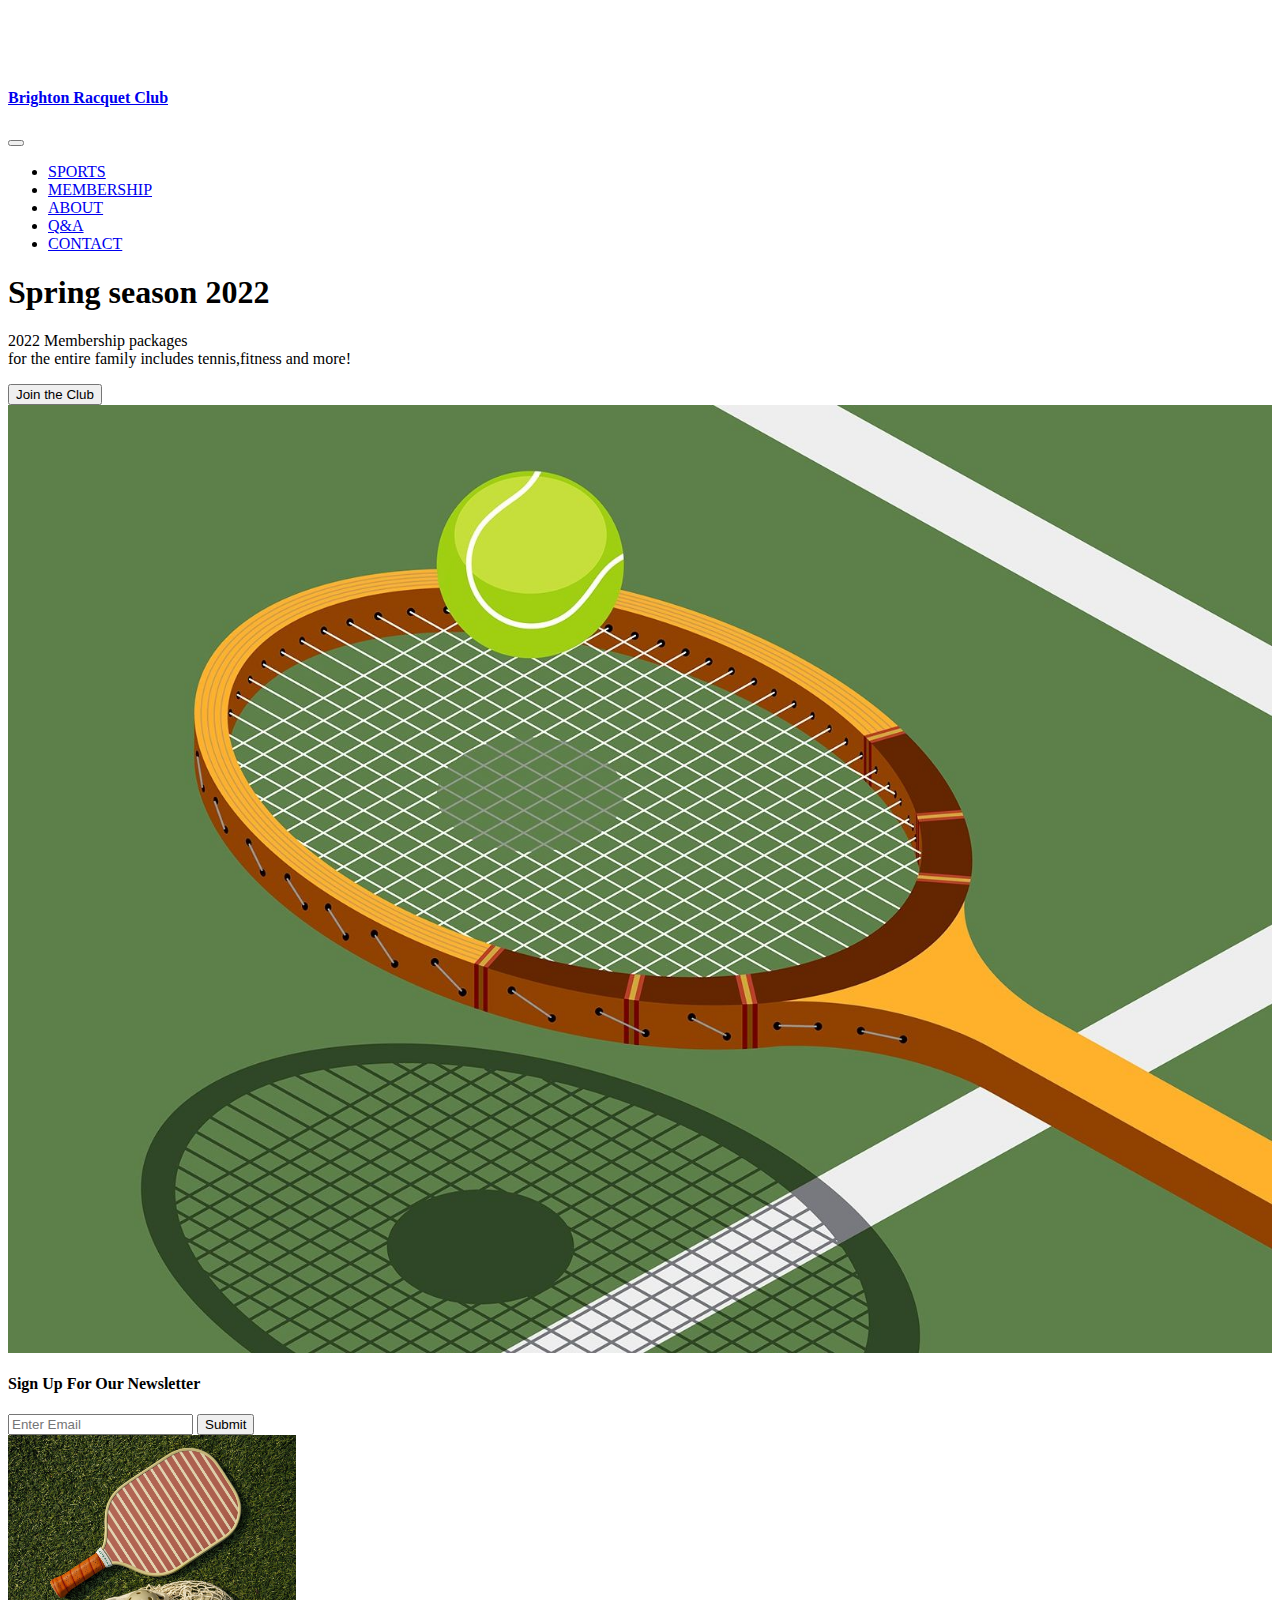
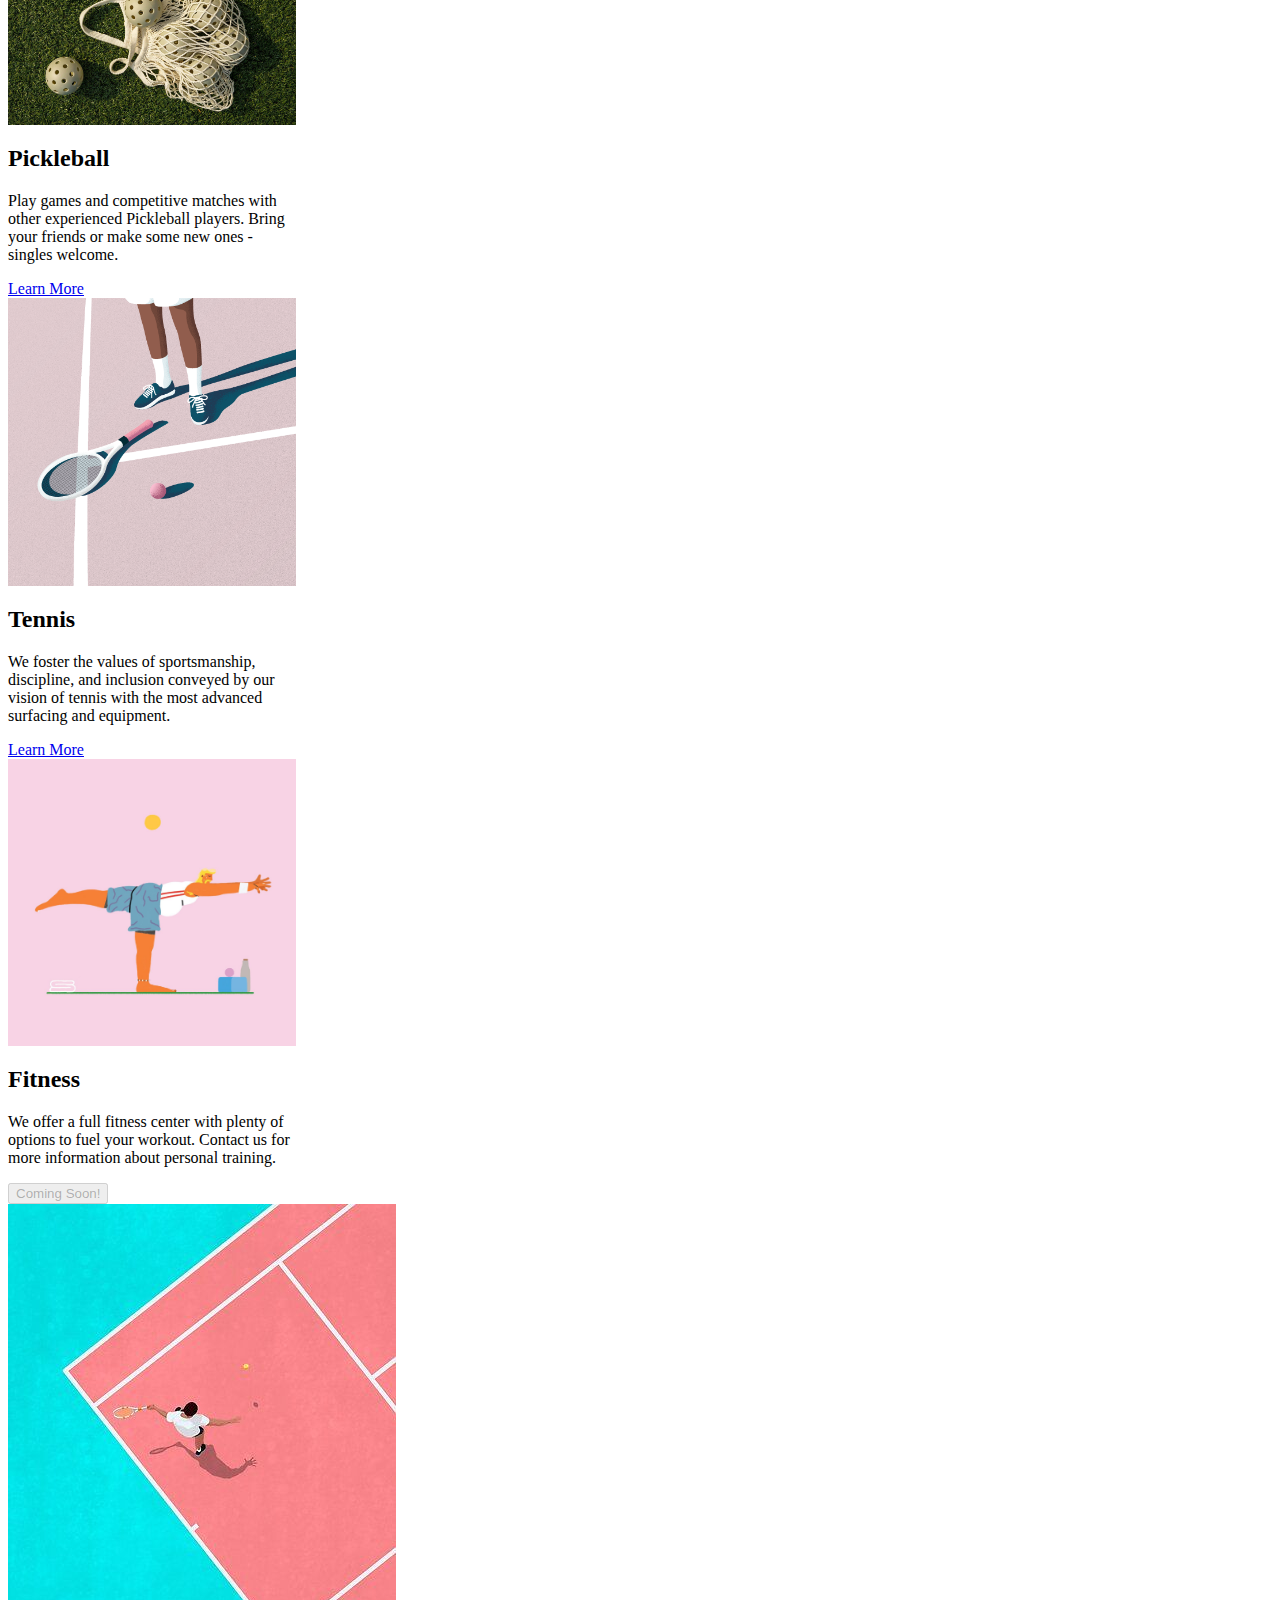
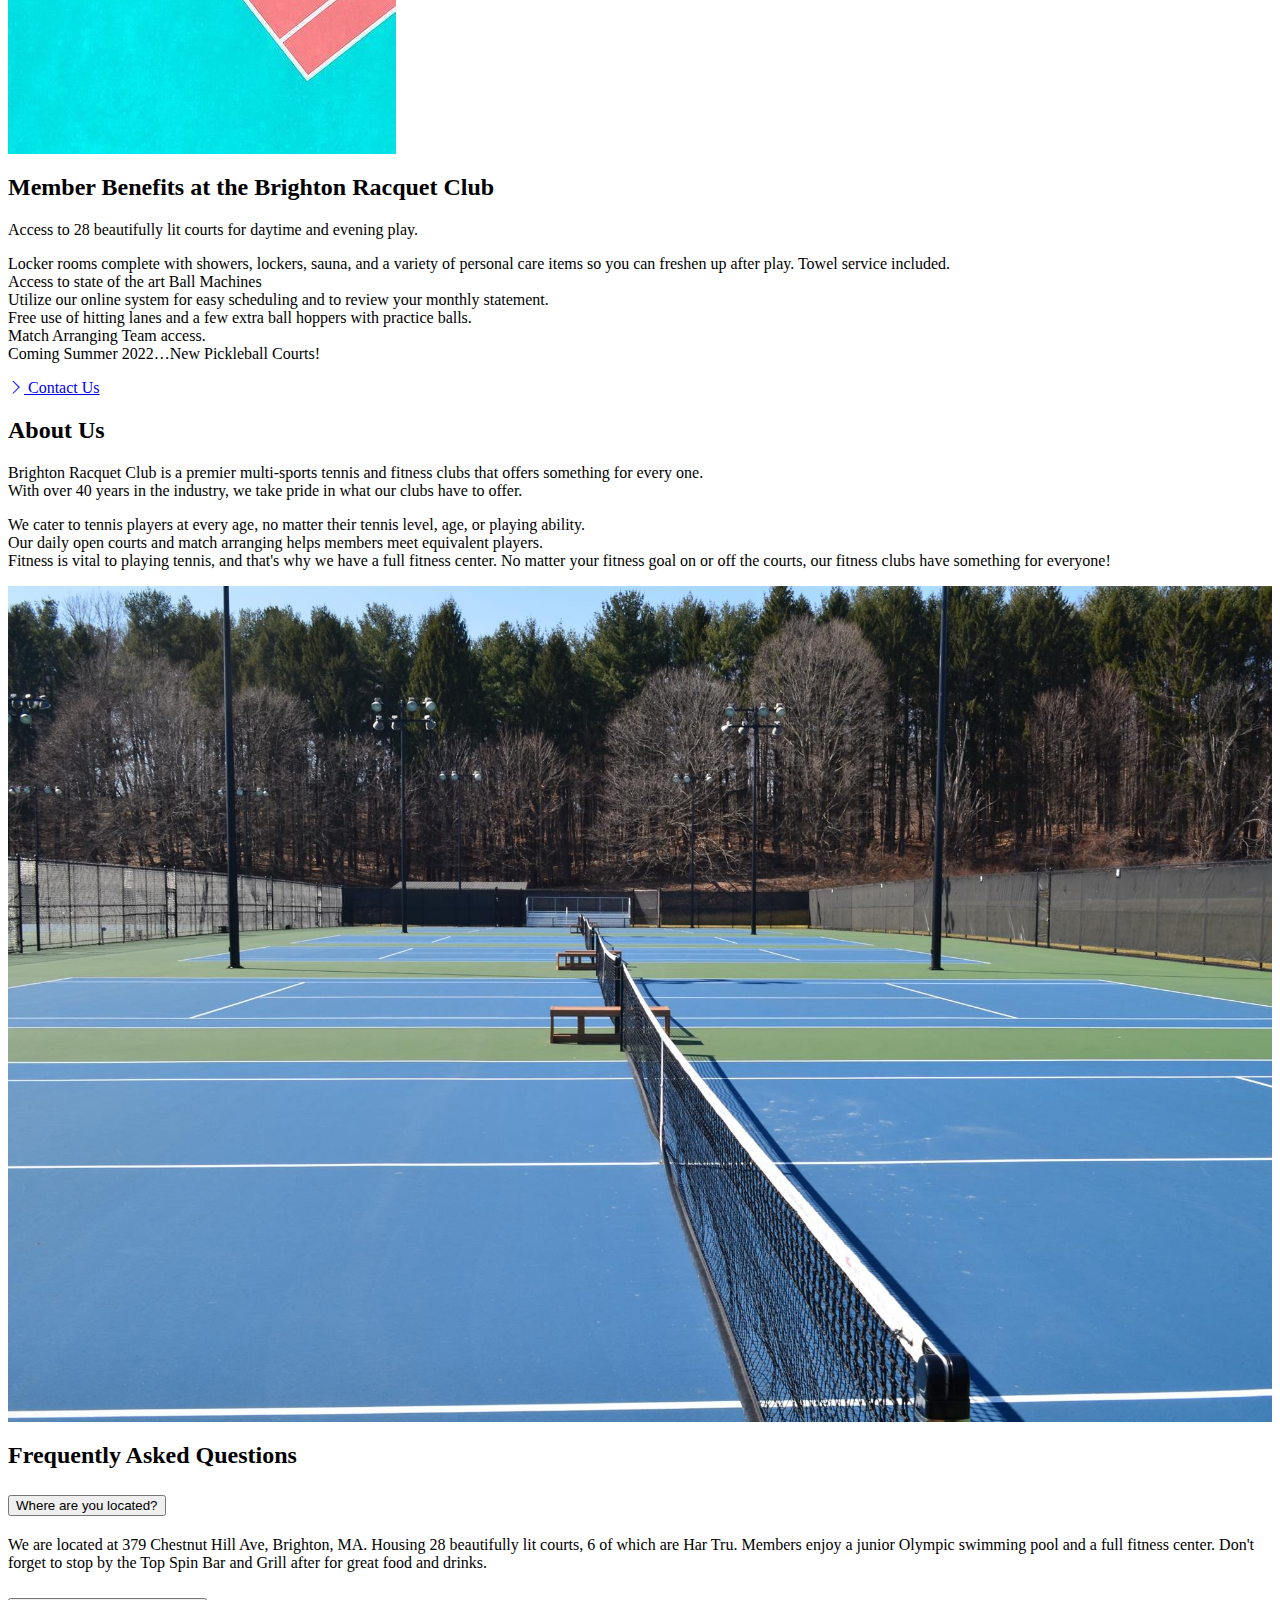
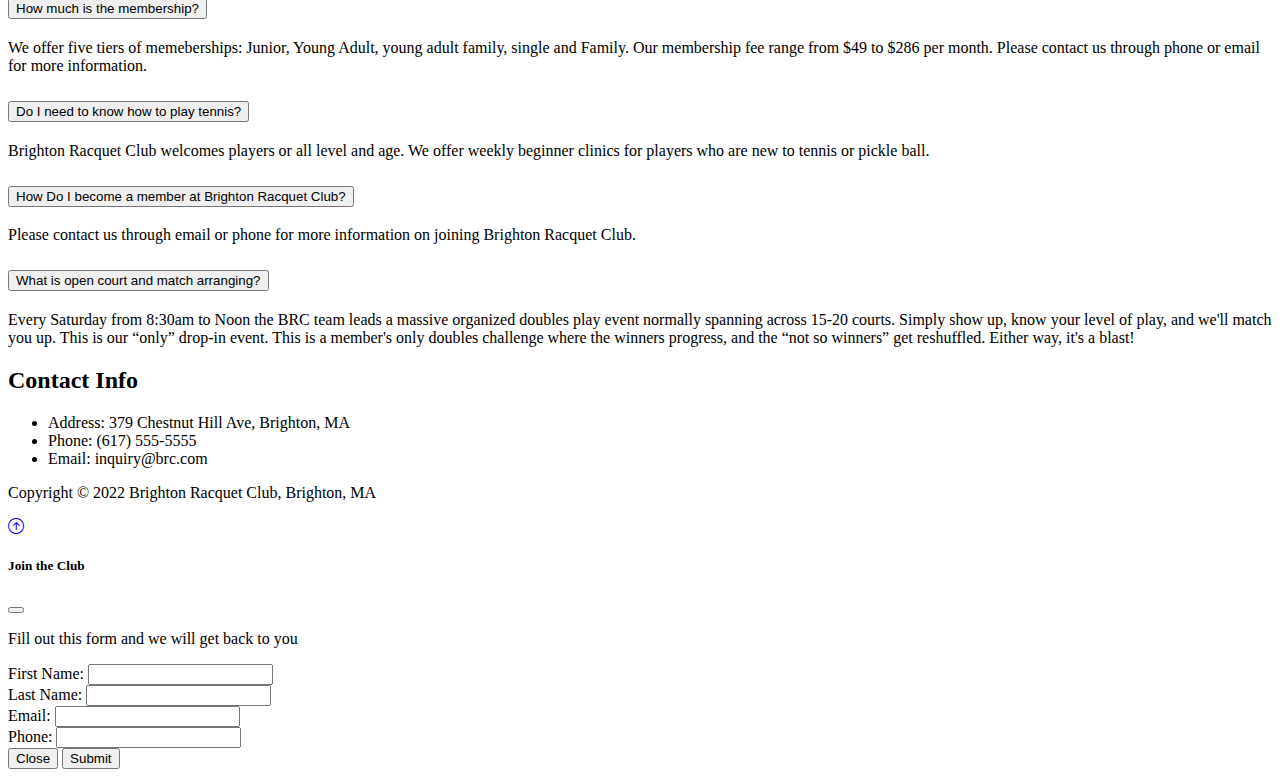
<file: TC_homepage.html>
<!DOCTYPE html>
<html lang="en">
<head>
  <meta charset="UTF-8">
  <meta http-equiv="X-UA-Compatible" content="IE=edge">
  <meta name="viewport" content="width=device-width, initial-scale=1.0">
  <link href="https://cdn.jsdelivr.net/npm/bootstrap@5.1.3/dist/css/bootstrap.min.css" rel="stylesheet" integrity="sha384-1BmE4kWBq78iYhFldvKuhfTAU6auU8tT94WrHftjDbrCEXSU1oBoqyl2QvZ6jIW3" crossorigin="anonymous"
  />
  <link rel="stylesheet" href="https://cdn.jsdelivr.net/npm/bootstrap-icons@1.3.0/font/bootstrap-icons.css"
  />
  <link href='https://api.mapbox.com/mapbox-gl-js/v2.8.2/mapbox-gl.css' rel='stylesheet' />
  <link rel="stylesheet" href="style_01.css">
  <title> Brighton Racquet Club.</title>
</head>
<body>
  <!--Navbar-->
 <nav class="navbar navbar-expand-lg bg-light navbar-light py-4 fixed-top">
  <div class="container">
    <a href="#" class="navbar-brand"><h4>Brighton Racquet Club</h4></a>

    <button
      class="navbar-toggler"
      type="button"
      data-bs-toggle="collapse"
      data-bs-target="#navmenu"
    >
      <span class="navbar-toggler-icon"></span>
    </button>

    <div class="collapse navbar-collapse" id="navmenu">
      <ul class="navbar-nav ms-auto">
        <li class="nav-item">
          <a href="#SPORTS" class="nav-link">SPORTS</a>
        </li>
        <li class="nav-item">
          <a href="#MEMBERSHIP" class="nav-link">MEMBERSHIP</a>
        </li>
        <li class="nav-item">
          <a href="#ABOUT" class="nav-link">ABOUT</a>
        </li> 
        <li class="nav-item">
          <a href="#Q&A" class="nav-link">Q&A</a>
         </li>
        <li class="nav-item">
          <a href="#CONTACT" class="nav-link">CONTACT</a>
        </li>
      </ul>
    </div>
  </div>
</nav> 
  <!--Showcase-->
  <section
      class="bg-success text-light p-3 pt-lg-4 text-center text-sm-start"
    >
      <div class="container">
        <div class="d-sm-flex align-items-center justify-content-between">
          <div>
            <h1>Spring season <span class="text-warning"> 2022 </span></h1>
            <p class="lead my-4">
              2022 Membership packages 
              <br>for the entire family includes tennis,fitness and more!
            </p>
            <button
              class="btn btn-warning btn-lg"
              data-bs-toggle="modal"
              data-bs-target="#enroll"
            >
              Join the Club
            </button>
          </div>
          <img
            class="img-fluid w-50 d-none d-sm-block"
            src="tennis.jpeg"
            alt=""
          />
        </div>
      </div>
    </section>
     <!-- Newsletter -->
    <section class="bg-dark text-light p-5">
      <div class="container">
        <div class="d-md-flex justify-content-between align-items-center">
          <h4 class="mb-3 mb-md-0">Sign Up For Our Newsletter</h4>

          <div class="input-group news-input">
            <input type="text" class="form-control" placeholder="Enter Email" />
            <button class="btn btn-warning btn-md" type="button">Submit</button>
          </div>
        </div>
      </div>
    </section>

<!-- Boxes -->
<section id="SPORTS" class="p-5">
  <div class="container">
    <div class="row text-center g-4">
      <div class="col-md">
        <div class="card" style="width: 18rem;">
          <img src="Court Bag.jpeg" class="card-img-top" alt="...">
          <div class="card-body">
            <h2>Pickleball</h2>
            <p class="card-text">Play games and competitive matches with other experienced Pickleball players. Bring your friends or make some new ones - singles welcome.</p>
            <a href="Pickleball01.html" class="btn btn-warning">Learn More</a>
          </div>
        </div>
      </div>
      <div class="col-md">
        <div class="card" style="width: 18rem;">
          <img src="Tenniscard.png" class="card-img-top" alt="...">
          <div class="card-body">
            <h2>Tennis</h2>
            <p class="card-text">We foster the values of sportsmanship, discipline, and inclusion conveyed by our vision of tennis with the most advanced surfacing and equipment.</p>
            <a href="tennis01.html" class="btn btn-success">Learn More</a>
          </div>
        </div>
      </div>
      <div class="col-md">
        <div class="card" style="width: 18rem;">
          <img src="Fitness.jpeg" class="card-img-top" alt="...">
          <div class="card-body">
            <h2>Fitness</h2>
            <p class="card-text">We offer a full fitness center with plenty of options to fuel your workout. Contact us for more information about personal training.</p>
            <button type="button" class="btn btn-secondary" disabled> Coming Soon!</button>
          </div>
        </div>
      </div>
    </div>
  </div>
</section>
    <!-- Membership -->
    <section id="MEMBERSHIP" class="p-5">
      <div class="container">
        <div class="row align-items-center justify-content-between">
          <div class="col-md">
            <img src="tennis2.jpeg" class="img-fluid" alt="" />
          </div>
          <div class="col-md p-5">
            <h2>Member Benefits at the Brighton Racquet Club</h2>
            <p class="lead">
              Access to 28 beautifully lit courts for daytime and evening play.
            </p>
            <p>
              Locker rooms complete with showers, lockers, sauna, and a variety of personal care items so you can freshen up after play. Towel service included.
              <br> Access to state of the art Ball Machines
              <br> Utilize our online system for easy scheduling and to review your monthly statement.
              <br>Free use of hitting lanes and a few extra ball hoppers with practice balls.
              <br>Match Arranging Team access.
              <br>Coming Summer 2022…New Pickleball Courts!
            </p>
            <a href="contactus01.html" class="btn btn-warning mt-3">
              <i class="bi bi-chevron-right"></i> Contact Us
            </a>
          </div>
        </div>
      </div>
    </section>
    <!-- About Us -->
    <section id="ABOUT" class="p-5 bg-success text-light">
      <div class="container">
        <div class="row align-items-center justify-content-between">
          <div class="col-md p-5">
            <h2>About Us</h2>
            <p class="lead">
              Brighton Racquet Club is a premier multi-sports tennis and fitness clubs that offers something for every one.
              <br> With over 40 years in the industry, we take pride in what our clubs have to offer. 
            </p>
            <p>
              We cater to tennis players at every age, no matter their tennis level, age, or playing ability.             
              <br>Our daily open courts and match arranging helps members meet equivalent players.
              <br>Fitness is vital to playing tennis, and that's why we have a full fitness center. No matter your fitness goal on or off the courts, our fitness clubs have something for everyone! 
            </p>
          </div>
          <div class="col-md">
            <img src="Tennisclub.jpeg" class="img-fluid" alt="" />
          </div>
        </div>
      </div>
    </section>

    <!-- Question Accordion -->
    <section id="Q&A" class="p-5">
      <div class="container">
        <h2 class="text-center mb-5">Frequently Asked Questions</h2>
        <div class="accordion accordion-flush">
          <!-- Item 1 -->
          <div class="accordion-item">
            <h2 class="accordion-header">
              <button
                class="accordion-button collapsed"
                type="button"
                data-bs-toggle="collapse"
                data-bs-target="#question-one"
              >
                Where are you located?
              </button>
            </h2>
            <div
              id="question-one"
              class="accordion-collapse collapse"
              data-bs-parent="#questions"
            >
              <div class="accordion-body">
                We are located at 379 Chestnut Hill Ave, Brighton, MA. Housing 28 beautifully lit courts, 6 of which are Har Tru. Members enjoy a junior Olympic swimming pool and a full fitness center. Don't forget to stop by the Top Spin Bar and Grill after for great food and drinks.
              </div>
            </div>
          </div>
          <!-- Item 2 -->
          <div class="accordion-item">
            <h2 class="accordion-header">
              <button
                class="accordion-button collapsed"
                type="button"
                data-bs-toggle="collapse"
                data-bs-target="#question-two"
              >
                How much is the membership?
              </button>
            </h2>
            <div
              id="question-two"
              class="accordion-collapse collapse"
              data-bs-parent="#questions"
            >
              <div class="accordion-body">
                We offer five tiers of memeberships: Junior, Young Adult, young adult family, single and Family. Our membership fee range from $49 to $286 per month. 
                Please contact us through phone or email for more information.
              </div>
            </div>
          </div>
          <!-- Item 3 -->
          <div class="accordion-item">
            <h2 class="accordion-header">
              <button
                class="accordion-button collapsed"
                type="button"
                data-bs-toggle="collapse"
                data-bs-target="#question-three"
              >
                Do I need to know how to play tennis?
              </button>
            </h2>
            <div
              id="question-three"
              class="accordion-collapse collapse"
              data-bs-parent="#questions"
            >
              <div class="accordion-body">
                Brighton Racquet Club welcomes players or all level and age. We offer weekly beginner clinics for players who are new to tennis or pickle ball.
              </div>
            </div>
          </div>
          <!-- Item 4 -->
          <div class="accordion-item">
            <h2 class="accordion-header">
              <button
                class="accordion-button collapsed"
                type="button"
                data-bs-toggle="collapse"
                data-bs-target="#question-four"
              >
                How Do I become a member at Brighton Racquet Club?
              </button>
            </h2>
            <div
              id="question-four"
              class="accordion-collapse collapse"
              data-bs-parent="#questions"
            >
              <div class="accordion-body">
                Please contact us through email or phone for more information on joining Brighton Racquet Club.
              </div>
            </div>
          </div>
          <!-- Item 5 -->
          <div class="accordion-item">
            <h2 class="accordion-header">
              <button
                class="accordion-button collapsed"
                type="button"
                data-bs-toggle="collapse"
                data-bs-target="#question-five"
              >
                What is open court and match arranging?
              </button>
            </h2>
            <div
              id="question-five"
              class="accordion-collapse collapse"
              data-bs-parent="#questions"
            >
              <div class="accordion-body">
                Every Saturday from 8:30am to Noon the BRC team leads a massive organized doubles play event normally spanning across 15-20 courts. Simply show up, know your level of play, and we'll match you up. This is our “only” drop-in event. This is a member's only doubles challenge where the winners progress, and the “not so winners” get reshuffled. Either way, it's a blast!
              </div>
            </div>
          </div>
        </div>
      </div>
    </section>

    <!-- Contact & Map -->
    <section id="CONTACT" class="p-5">
      <div class="container">
        <div class="row g-4">
          <div class="col-md">
            <h2 class="text-center mb-4">Contact Info</h2>
            <ul class="list-group list-group-flush lead">
              <li class="list-group-item">
                <span class="fw-bold">Address:</span> 379 Chestnut Hill Ave, Brighton, MA
              </li>
              <li class="list-group-item">
                <span class="fw-bold">Phone:</span> (617) 555-5555
              </li>
              <li class="list-group-item">
                <span class="fw-bold">Email:</span> inquiry@brc.com
              </li>

            </ul>
          </div>
          <div class="col-md">
            <div id="map"></div>
          </div>
        </div>
      </div>
    </section>

    <!-- Footer -->
    <footer class="p-5 bg-dark text-white text-center position-relative">
      <div class="container">
        <p class="lead">Copyright &copy; 2022 Brighton Racquet Club, Brighton, MA</p>

        <a href="#" class="position-absolute bottom-0 end-0 p-5">
          <i class="bi bi-arrow-up-circle h1"></i>
        </a>
      </div>
    </footer>

    <!-- Modal -->
    <div
      class="modal fade"
      id="enroll"
      tabindex="-1"
      aria-labelledby="Club"
      aria-hidden="true"
    >
      <div class="modal-dialog">
        <div class="modal-content">
          <div class="modal-header">
            <h5 class="modal-title" id="Club">Join the Club</h5>
            <button
              type="button"
              class="btn-close"
              data-bs-dismiss="modal"
              aria-label="Close"
            ></button>
          </div>
          <div class="modal-body">
            <p class="lead">Fill out this form and we will get back to you</p>
            <form>
              <div class="mb-3">
                <label for="first-name" class="col-form-label">
                  First Name:
                </label>
                <input type="text" class="form-control" id="first-name" />
              </div>
              <div class="mb-3">
                <label for="last-name" class="col-form-label">Last Name:</label>
                <input type="text" class="form-control" id="last-name" />
              </div>
              <div class="mb-3">
                <label for="email" class="col-form-label">Email:</label>
                <input type="email" class="form-control" id="email" />
              </div>
              <div class="mb-3">
                <label for="phone" class="col-form-label">Phone:</label>
                <input type="tel" class="form-control" id="phone" />
              </div>
            </form>
          </div>
          <div class="modal-footer">
            <button
              type="button"
              class="btn btn-secondary"
              data-bs-dismiss="modal"
            >
              Close
            </button>
            <button type="button" class="btn btn-warning">Submit</button>
          </div>
        </div>
      </div>
    </div>




 <script src="https://cdn.jsdelivr.net/npm/bootstrap@5.1.3/dist/js/bootstrap.bundle.min.js" 
 integrity="sha384-ka7Sk0Gln4gmtz2MlQnikT1wXgYsOg+OMhuP+IlRH9sENBO0LRn5q+8nbTov4+1p" 
 crossorigin="anonymous"></script>
 <script src='https://api.mapbox.com/mapbox-gl-js/v2.8.2/mapbox-gl.js'></script>

 <script>
  mapboxgl.accessToken = 'pk.eyJ1IjoieGwyODMyIiwiYSI6ImNsZWFvcnhybTExNXgzcHBrNjhkYXVtb3cifQ.ezmM_acswO21t2jY3GqtrA';
const map = new mapboxgl.Map({
container: 'map', // container ID
style: 'mapbox://styles/mapbox/streets-v11', // style URL
center: [-71.060982, 42.35725], // starting position [lng, lat]
zoom: 18 // starting zoom
});
 </script>
</body>
</html>
</file>
<file: style_01.css>
body::before {
    display: block;
    content: '';
    height: 60px;
  }
  
  #map {
    width: 100%;
    height: 100%;
    border-radius: 10px;
  }
  
  @media (min-width: 768px) {
    .news-input {
      width: 50%;
    }
  }
  img {
    display: block;
    max-width: 100%;
    height: auto;
  }
</file>
